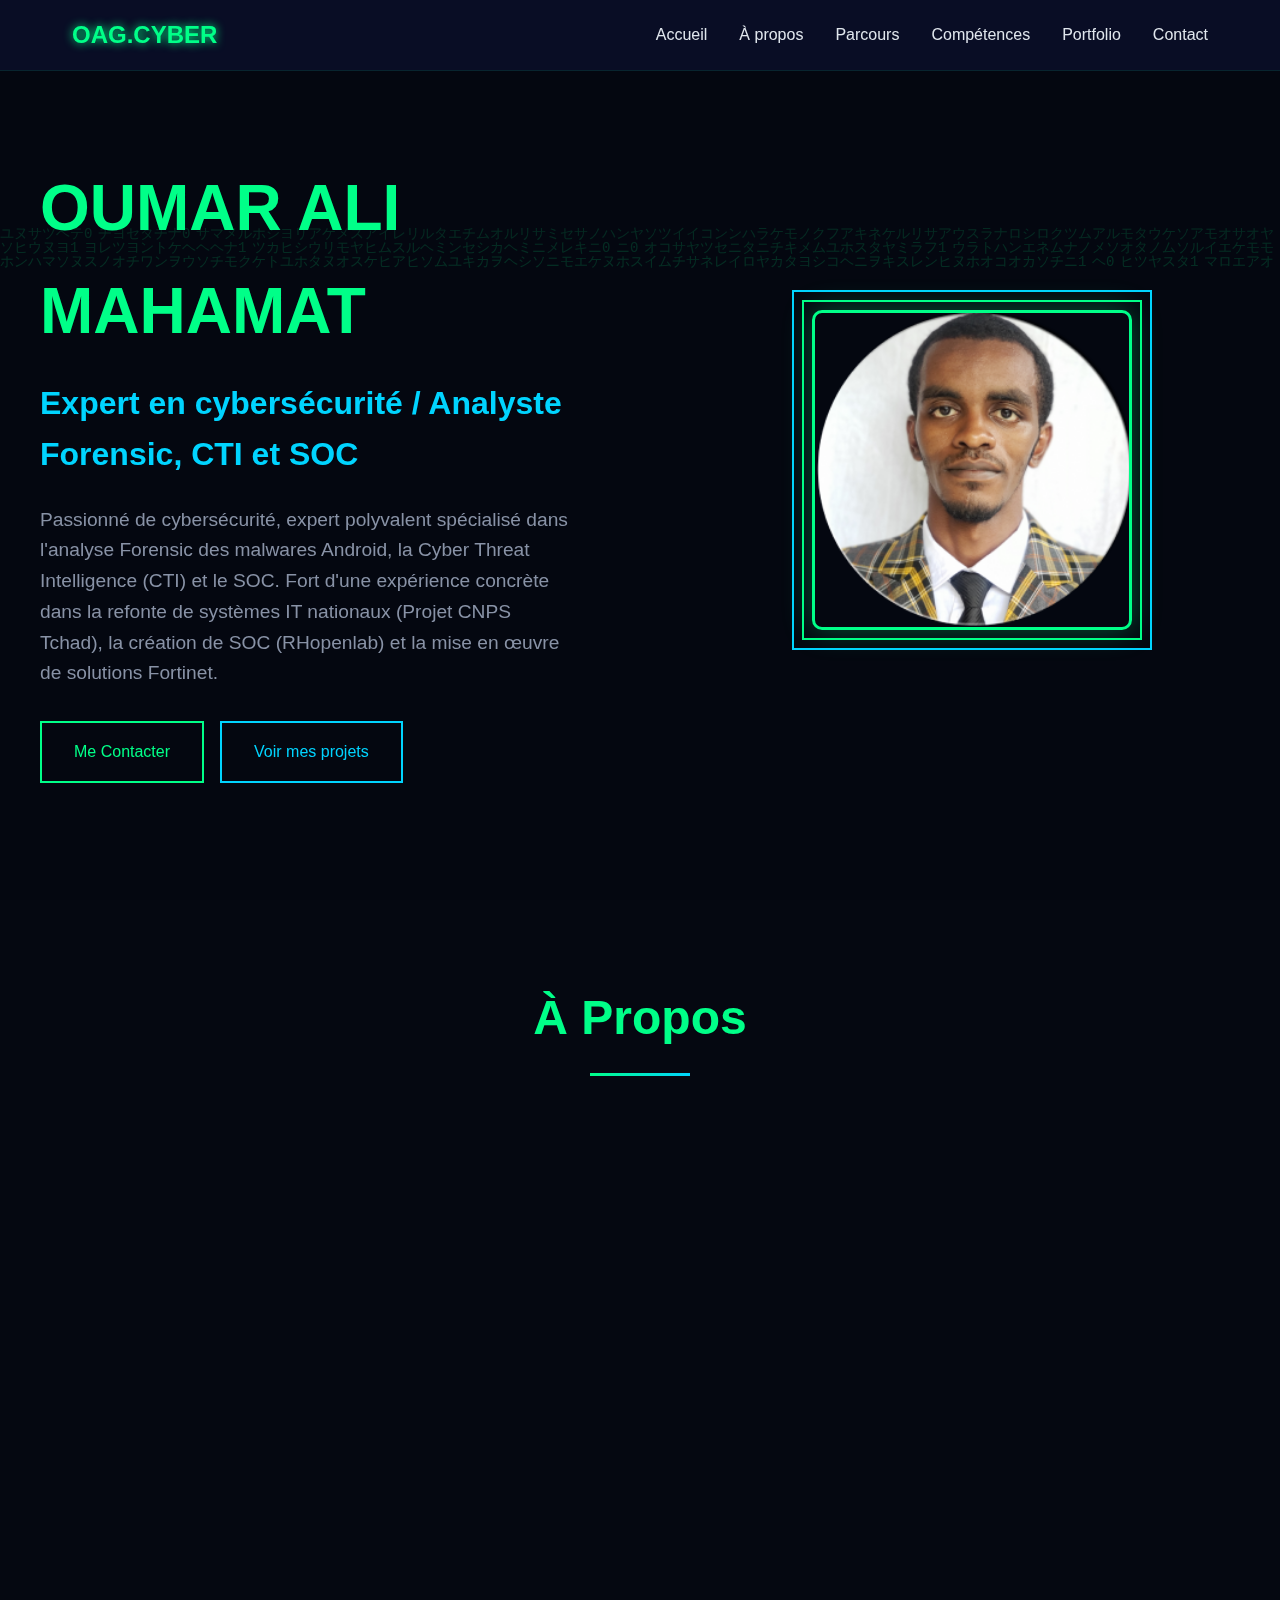
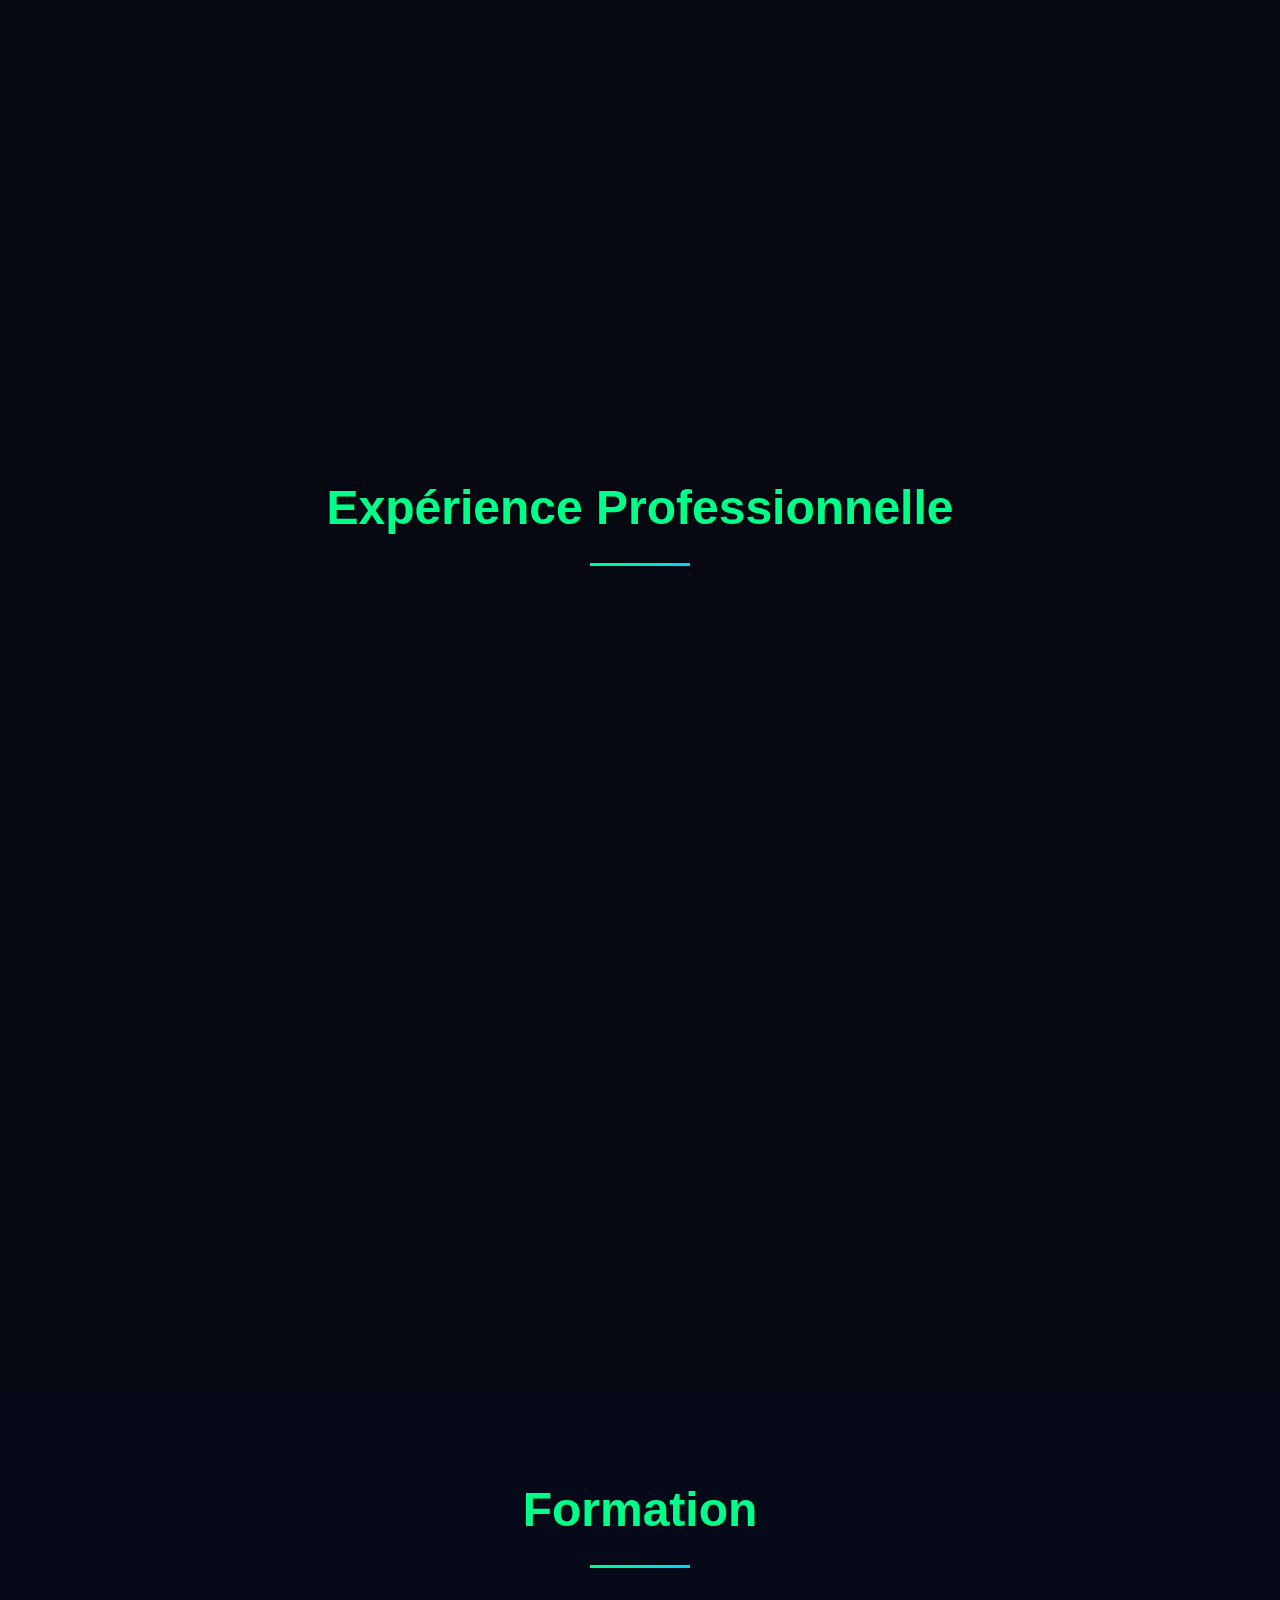
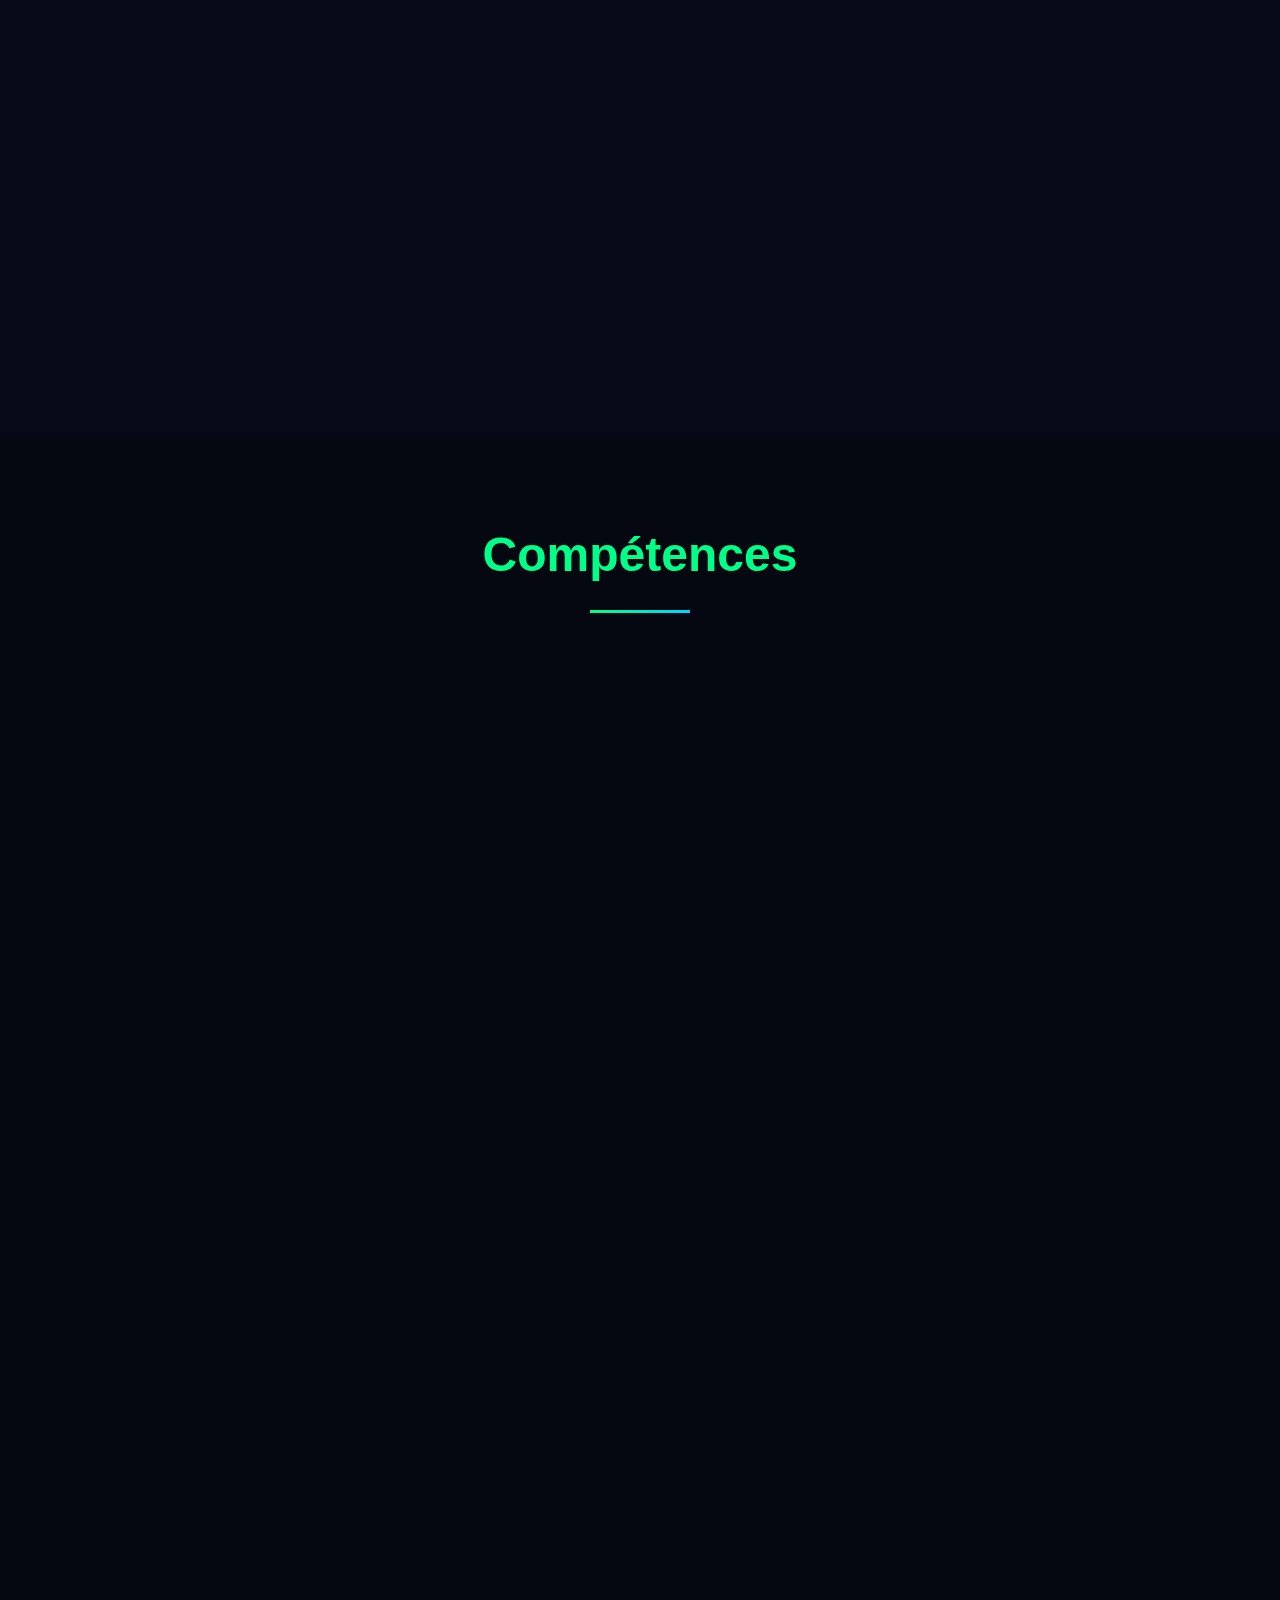
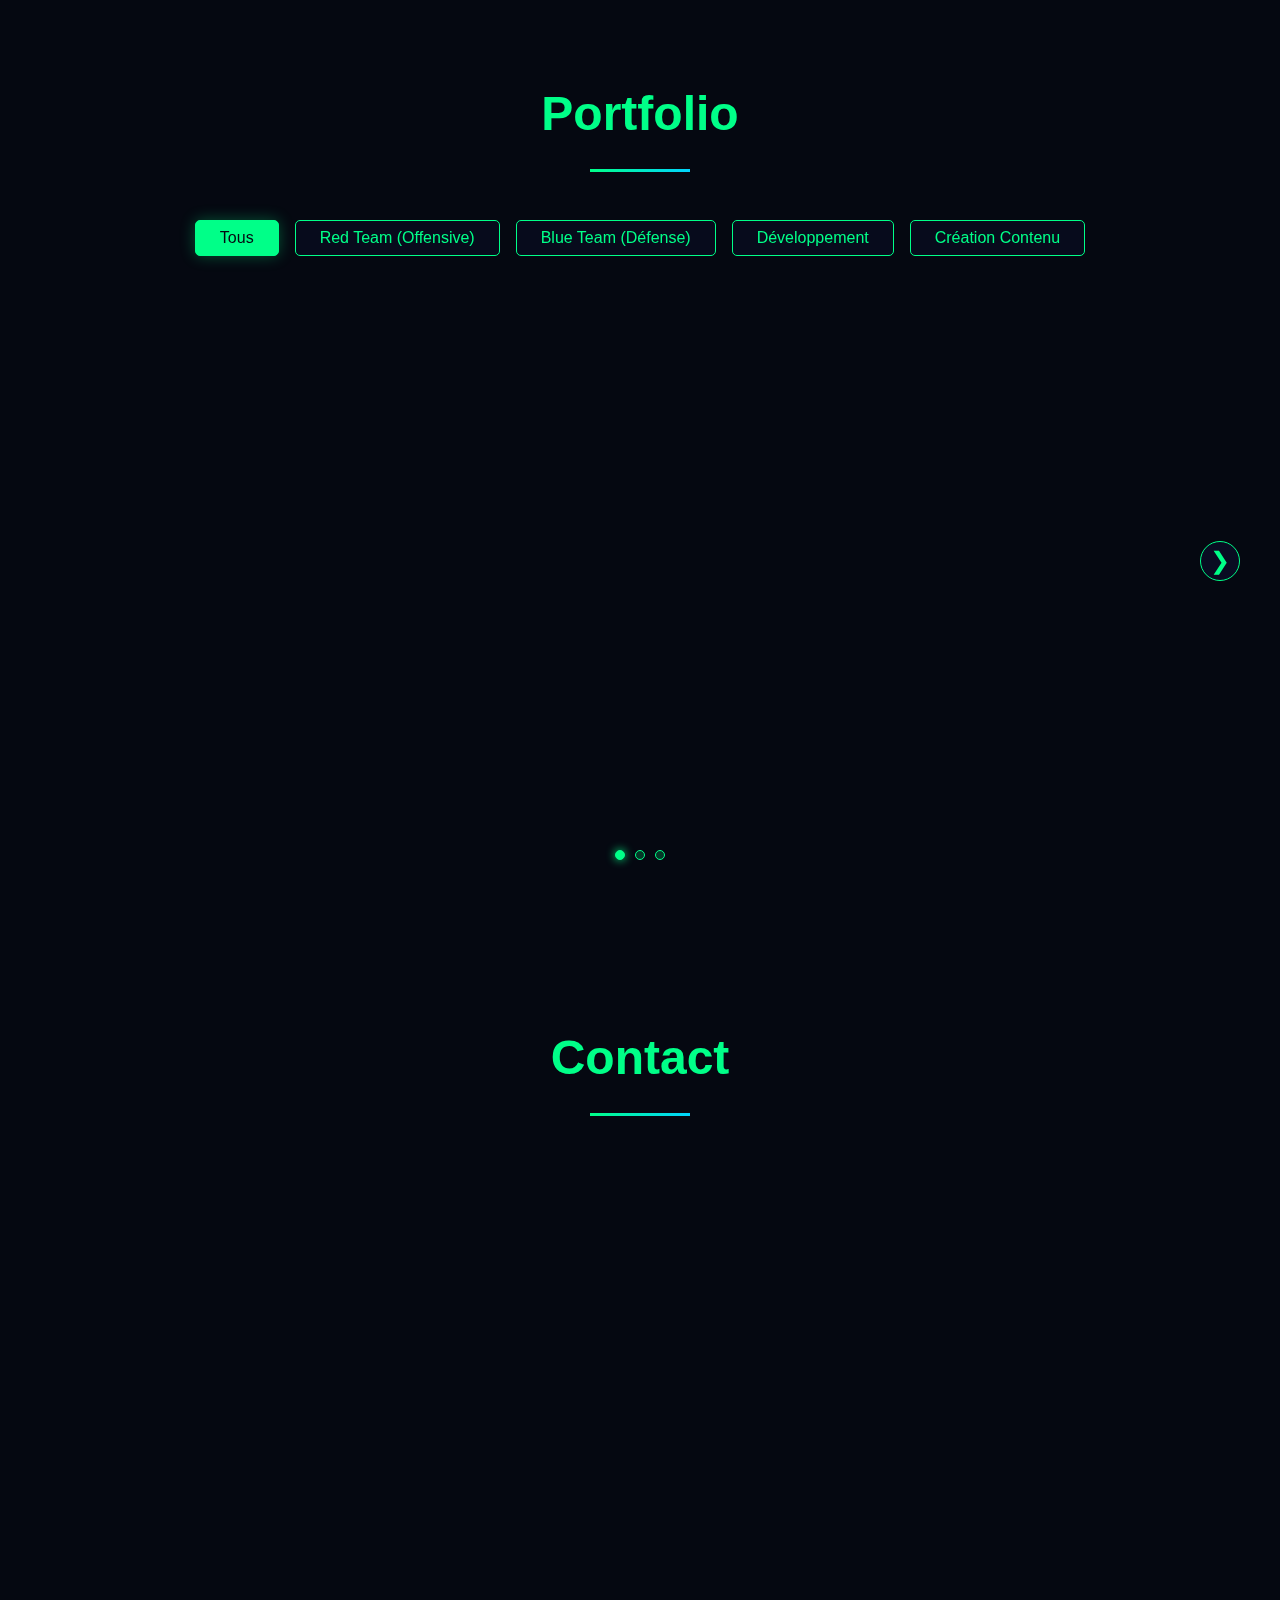
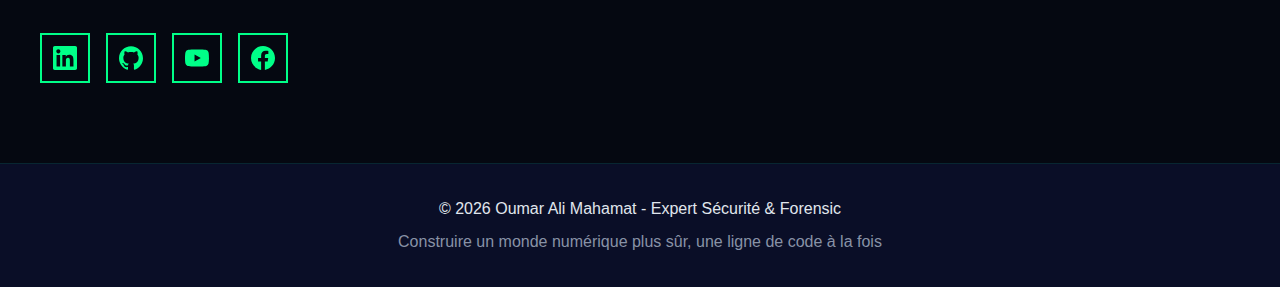
<file: index.html>
<!DOCTYPE html>
<html lang="fr">

<head>
    <meta charset="UTF-8">
    <meta name="viewport" content="width=device-width, initial-scale=1.0">
    <title>Oumar Ali Mahamat Guedi - Ethical Hacker & Expert en cybersécurité / Analyste Forensic, CTI et SOC</title>
    <link rel="stylesheet" href="assets/css/style.css">
    <meta name="description"
        content="Portfolio d'Oumar Ali Mahamat Guedi, Expert en cybersécurité, Analyste Forensic, CTI et SOC. Spécialisé dans les malwares Android et l'architecture sécurisée.">
    <link rel="icon" type="image/png" href="assets/img/favicon.png">

    <!-- Open Graph / Facebook -->
    <meta property="og:type" content="website">
    <meta property="og:title" content="Oumar Ali Mahamat Guedi - Expert Cybersécurité">
    <meta property="og:description"
        content="Portfolio d'Oumar Ali Mahamat Guedi, Expert en cybersécurité, Analyste Forensic, CTI et SOC.">
    <meta property="og:image" content="assets/img/profil.png">

    <!-- Twitter Card -->
    <meta name="twitter:card" content="summary_large_image">
    <meta name="twitter:title" content="Oumar Ali Mahamat Guedi - Expert Cybersécurité">
    <meta name="twitter:description" content="Expert Cybersécurité, Analyste Forensic, CTI et SOC">
</head>

<body>
    <canvas id="matrix-canvas" aria-hidden="true"></canvas>

    <div id="header-placeholder"></div>

    <section class="hero" id="home">
        <div class="hero-content">
            <div class="hero-text">
                <h1 class="glitch">Oumar Ali Mahamat</h1>
                <h2>Expert en cybersécurité / Analyste Forensic, CTI et SOC</h2>
                <p>Passionné de cybersécurité, expert polyvalent spécialisé dans l'analyse Forensic des malwares
                    Android, la Cyber Threat Intelligence (CTI) et le SOC. Fort d'une expérience concrète dans la
                    refonte de systèmes IT nationaux (Projet CNPS Tchad), la création de SOC (RHopenlab) et la mise en
                    œuvre de solutions Fortinet.</p>
                <div class="cta-buttons" style="justify-content: flex-start;">
                    <a href="#contact" class="btn">Me Contacter</a>
                    <a href="#portfolio" class="btn btn-secondary">Voir mes projets</a>
                </div>
            </div>
            <div class="hero-image">
                <div class="profile-img-container">
                    <img src="assets/img/profil.png" alt="Oumar Ali Guedi" class="profile-img" loading="lazy">
                </div>
            </div>
        </div>
    </section>

    <section id="about">
        <div class="container">
            <h2 class="section-title">À Propos</h2>
            <div class="about-content">
                <div class="about-image fade-in">
                    <img src="assets/img/profil2.jpg" alt="Oumar Ali Guedi" class="about-img" loading="lazy">
                </div>
                <div class="about-text fade-in">
                    <p>Passionné de <strong style="color: var(--primary)">cybersécurité</strong> et aujourd'hui <strong
                            style="color: var(--primary)">Expert et Consultant</strong>, je me spécialise
                        dans la protection des systèmes informatiques, le SOC et l'analyse Forensic.</p>
                    <p>Plongez dans mon univers, où chaque ligne de code et chaque pare-feu sont des étapes pour
                        garantir la <strong style="color: var(--secondary)">confidentialité</strong>, <strong
                            style="color: var(--secondary)">l'intégrité</strong> et la <strong
                            style="color: var(--secondary)">disponibilité</strong> des données.</p>
                    <p>Mon parcours m'a permis de développer une expertise approfondie dans l'analyse de vulnérabilités,
                        le pentest, et le développement d'applications sécurisées.</p>
                    <p>Je partage également mes connaissances à travers ma chaîne YouTube et ma page Facebook.</p>
                </div>
                <div class="about-stats fade-in" style="grid-column: 1 / -1;">
                    <div class="stat-card">
                        <div class="stat-number">3+</div>
                        <div class="stat-label">Années d'Expérience</div>
                    </div>
                    <div class="stat-card">
                        <div class="stat-number">100+</div>
                        <div class="stat-label">Abonnés YouTube</div>
                    </div>
                    <div class="stat-card">
                        <div class="stat-number">15+</div>
                        <div class="stat-label">Projets Complétés</div>
                    </div>
                    <div class="stat-card">
                        <div class="stat-number">M2</div>
                        <div class="stat-label">Cybersécurité</div>
                    </div>
                </div>
            </div>
        </div>
    </section>

    <section id="experience">
        <div class="container">
            <h2 class="section-title">Expérience Professionnelle</h2>
            <div class="timeline">

                <!-- Item 1: CBI (Right) -->
                <div class="timeline-item right fade-in">
                    <div class="timeline-dot"></div>
                    <div class="timeline-content">
                        <div
                            style="display: flex; justify-content: space-between; flex-wrap: wrap; margin-bottom: 0.5rem;">
                            <h3 class="skill-title" style="margin:0; font-size: 1.3rem;">Consultant B.I (CBI)</h3>
                            <span style="color: var(--primary); font-weight: bold; font-size: 0.9rem;">Depuis Déc
                                2024</span>
                        </div>
                        <h4 style="color: var(--secondary); margin-bottom: 0.5rem;">Expert Réseaux & Sécurité</h4>
                        <p style="margin-bottom: 1rem; color: var(--text-dim); font-size: 0.95rem;">Refonte complète de
                            l'infrastructure IT et de la cybersécurité pour la CNPS Tchad.</p>
                        <ul class="skill-items">
                            <li>Déploiement Fortinet (Gate, Switch, SIEM).</li>
                            <li>Architecture SD-WAN et Tunnels IPsec.</li>
                            <li>Supervision PRTG et Mini SOC.</li>
                        </ul>
                    </div>
                </div>

                <!-- Item 2: Rhopenlab (Left) -->
                <div class="timeline-item left fade-in">
                    <div class="timeline-dot"></div>
                    <div class="timeline-content">
                        <div
                            style="display: flex; justify-content: space-between; flex-wrap: wrap; margin-bottom: 0.5rem;">
                            <h3 class="skill-title" style="margin:0; font-size: 1.3rem;">Rhopenlab</h3>
                            <span style="color: var(--primary); font-weight: bold; font-size: 0.9rem;">2024</span>
                        </div>
                        <h4 style="color: var(--secondary); margin-bottom: 0.5rem;">Consultant CTI</h4>
                        <ul class="skill-items">
                            <li>Mise en place de base de Threat Intel.</li>
                            <li>Simulation d'attaques (Phishing/Ransomware).</li>
                            <li>Contribution plateforme ACYRA.</li>
                        </ul>
                    </div>
                </div>

                <!-- Item 3: CenKYAH (Right) -->
                <div class="timeline-item right fade-in">
                    <div class="timeline-dot"></div>
                    <div class="timeline-content">
                        <div
                            style="display: flex; justify-content: space-between; flex-wrap: wrap; margin-bottom: 0.5rem;">
                            <h3 class="skill-title" style="margin:0; font-size: 1.3rem;">CenKYAH</h3>
                            <span style="color: var(--primary); font-weight: bold; font-size: 0.9rem;">2022</span>
                        </div>
                        <h4 style="color: var(--secondary); margin-bottom: 0.5rem;">Stagiaire Réseaux</h4>
                        <ul class="skill-items">
                            <li>Supervision LAN et Alerting.</li>
                            <li>Config Windows Server 2012 R2.</li>
                        </ul>
                    </div>
                </div>

                <!-- Item 4: ADETIC (Left) -->
                <div class="timeline-item left fade-in">
                    <div class="timeline-dot"></div>
                    <div class="timeline-content">
                        <div
                            style="display: flex; justify-content: space-between; flex-wrap: wrap; margin-bottom: 0.5rem;">
                            <h3 class="skill-title" style="margin:0; font-size: 1.3rem;">ADETIC</h3>
                            <span style="color: var(--primary); font-weight: bold; font-size: 0.9rem;">2021</span>
                        </div>
                        <h4 style="color: var(--secondary); margin-bottom: 0.5rem;">Stagiaire Académique</h4>
                        <p class="skill-items" style="padding-left:0;">Conception d'application de gestion des
                            stagiaires.</p>
                    </div>
                </div>

            </div>
        </div>
    </section>

    <section id="education" style="background: rgba(10, 14, 39, 0.3);">
        <div class="container">
            <h2 class="section-title">Formation</h2>
            <div class="skills-grid">
                <div class="skill-card fade-in">
                    <div class="skill-icon">🎓</div>
                    <h3 class="skill-title">Master II</h3>
                    <h4 style="color: var(--text);">Cybersécurité et Blockchain</h4>
                    <p style="color: var(--text-dim);">Keyce Informatique & IA<br>Nov 2023 – Déc 2024</p>
                </div>
                <div class="skill-card fade-in">
                    <div class="skill-icon">🎓</div>
                    <h3 class="skill-title">Master I</h3>
                    <h4 style="color: var(--text);">IA, Analyse de données & Cyber</h4>
                    <p style="color: var(--text-dim);">Keyce Informatique & IA<br>Sept 2022 – Oct 2023</p>
                </div>
                <div class="skill-card fade-in">
                    <div class="skill-icon">📜</div>
                    <h3 class="skill-title">Licence</h3>
                    <h4 style="color: var(--text);">Admin Réseaux et Multimédia</h4>
                    <p style="color: var(--text-dim);">Université Haute-Alsace (IUT Colmar)<br>Oct 2021 – Juil 2022</p>
                </div>
                <div class="skill-card fade-in">
                    <div class="skill-icon">📘</div>
                    <h3 class="skill-title">BTS</h3>
                    <h4 style="color: var(--text);">Gestion Systèmes d'Information</h4>
                    <p style="color: var(--text-dim);">Institut Universitaire Golfe de Guinée<br>Oct 2020 – Juil 2021
                    </p>
                </div>
            </div>
        </div>
    </section>

    <section id="skills">
        <div class="container">
            <h2 class="section-title">Compétences</h2>
            <div class="skills-grid">
                <div class="skill-card fade-in">
                    <div class="skill-icon">🛡️</div>
                    <h3 class="skill-title">Ethical Hacking</h3>
                    <ul class="skill-items">
                        <li>Pentest Web & Active Directory</li>
                        <li>Analyse de Vulnérabilités</li>
                        <li>OSINT & Reconnaissance</li>
                        <li>Exploitation & Post-exploitation</li>
                    </ul>
                </div>
                <div class="skill-card fade-in">
                    <div class="skill-icon">🌐</div>
                    <h3 class="skill-title">Réseau & Sécurité</h3>
                    <ul class="skill-items">
                        <li>Fortinet (Gate, Switch, SIEM)</li>
                        <li>SD-WAN & IPsec</li>
                        <li>Segmentation (VLANs)</li>
                        <li>Surveillance (PRTG)</li>
                    </ul>
                </div>
                <div class="skill-card fade-in">
                    <div class="skill-icon">💻</div>
                    <h3 class="skill-title">Développement</h3>
                    <ul class="skill-items">
                        <li>Python (Scripts sécurité)</li>
                        <li>Bash Scripting</li>
                        <li>Développement Web</li>
                        <li>Applications sécurisées</li>
                    </ul>
                </div>
                <div class="skill-card fade-in">
                    <div class="skill-icon">🔍</div>
                    <h3 class="skill-title">Opérations Sécurité</h3>
                    <ul class="skill-items">
                        <li>SOC & CTI</li>
                        <li>Forensic Mobile (Android)</li>
                        <li>Phishing & Ransomware</li>
                        <li>FortiAnalyzer/SIEM</li>
                    </ul>
                </div>
                <div class="skill-card fade-in">
                    <div class="skill-icon">🔗</div>
                    <h3 class="skill-title">Blockchain</h3>
                    <ul class="skill-items">
                        <li>Smart Contracts</li>
                        <li>Sécurité Blockchain</li>
                        <li>Cryptographie</li>
                        <li>DeFi Security</li>
                    </ul>
                </div>
                <div class="skill-card fade-in">
                    <div class="skill-icon">🖥️</div>
                    <h3 class="skill-title">Systèmes</h3>
                    <ul class="skill-items">
                        <li>Linux Administration</li>
                        <li>Windows Server</li>
                        <li>Active Directory</li>
                        <li>Virtualisation</li>
                    </ul>
                </div>
            </div>
        </div>
    </section>

    <section id="portfolio">
        <div class="container">
            <h2 class="section-title">Portfolio</h2>

            <!-- Filter Buttons -->
            <div class="filter-container">
                <button class="filter-btn active" data-filter="all">Tous</button>
                <button class="filter-btn" data-filter="offensive">Red Team (Offensive)</button>
                <button class="filter-btn" data-filter="defensive">Blue Team (Défense)</button>
                <button class="filter-btn" data-filter="dev">Développement</button>
                <button class="filter-btn" data-filter="content">Création Contenu</button>
            </div>

            <div class="carousel-container">
                <button class="carousel-btn prev" aria-label="Previous Project">❮</button>
                <div class="carousel-track-container">
                    <div class="carousel-track">
                        <div class="project-card fade-in" data-category="dev">
                            <h3 class="project-title">🌍 AFRCTI Platform</h3>
                            <p class="project-desc">Conception et déploiement d'une plateforme web de CTI dédiée à
                                l'écosystème africain. Centralisation des renseignements sur les menaces.</p>
                            <div class="project-tags">
                                <span class="tag">CTI</span>
                                <span class="tag">Web Dev</span>
                                <span class="tag">Platform</span>
                            </div>
                            <a href="https://afrcti.vercel.app/" class="btn" target="_blank"
                                style="margin-top: 1.5rem; display: block; text-align: center;">Visiter la
                                plateforme</a>
                        </div>
                        <div class="project-card fade-in" data-category="content">
                            <h3 class="project-title">✍️ Article Technique: IAB</h3>
                            <p class="project-desc">Auteur de "LES COURTIERS EN ACCES INITIAL (IAB)", publié par Rhopen
                                Labs. Analyse approfondie des acteurs vendant des accès initiaux.</p>
                            <div class="project-tags">
                                <span class="tag">Research</span>
                                <span class="tag">Threat Intel</span>
                                <span class="tag">Publication</span>
                            </div>
                            <a href="https://rhopenlabs.africa/wp-content/uploads/2024/07/ARTICLE-RHOPEN-LABS-3.pdf"
                                class="btn" target="_blank"
                                style="margin-top: 1.5rem; display: block; text-align: center;">Lire l'Article</a>
                        </div>
                        <div class="project-card fade-in" data-category="offensive">
                            <h3 class="project-title">🏆 Compétitions CTF</h3>
                            <p class="project-desc">Participation active aux compétitions Capture The Flag. EYES OpenCTF
                                : 11ème place (2022) et 18ème place (2023).</p>
                            <div class="project-tags">
                                <span class="tag">CTF</span>
                                <span class="tag">Challenge</span>
                                <span class="tag">Security</span>
                            </div>
                        </div>
                        <div class="project-card fade-in" data-category="offensive">
                            <h3 class="project-title">🎥 Piratage de Webcams</h3>
                            <p class="project-desc">Démonstration éducative des vulnérabilités des webcams et méthodes
                                de
                                protection. Contenu vidéo détaillé sur les techniques d'exploitation et les bonnes
                                pratiques de
                                sécurité.</p>
                            <div class="project-tags">
                                <span class="tag">Ethical Hacking</span>
                                <span class="tag">IoT Security</span>
                                <span class="tag">Privacy</span>
                            </div>
                            <a href="project-webcams.html" class="btn"
                                style="margin-top: 1.5rem; display: block; text-align: center;">Voir Détails</a>
                        </div>
                        <div class="project-card fade-in" data-category="dev">
                            <h3 class="project-title">🔐 Password Extractor</h3>
                            <p class="project-desc">Script Python permettant d'extraire les mots de passe WiFi stockés
                                sur un
                                système. Outil éducatif démontrant l'importance du chiffrement et de la gestion
                                sécurisée des
                                credentials.</p>
                            <div class="project-tags">
                                <span class="tag">Python</span>
                                <span class="tag">WiFi Security</span>
                                <span class="tag">Forensics</span>
                            </div>
                            <a href="project-wifi.html" class="btn"
                                style="margin-top: 1.5rem; display: block; text-align: center;">Voir Détails</a>
                        </div>
                        <div class="project-card fade-in" data-category="content">
                            <h3 class="project-title">📺 Chaîne YouTube</h3>
                            <p class="project-desc">Création de contenu éducatif sur l'ethical hacking et la
                                cybersécurité. Plus
                                de 100 abonnés avec des tutoriels approfondis et des démonstrations pratiques.</p>
                            <div class="project-tags">
                                <span class="tag">Content Creation</span>
                                <span class="tag">Education</span>
                                <span class="tag">Community</span>
                            </div>
                        </div>
                        <div class="project-card fade-in" data-category="defensive">
                            <h3 class="project-title">🏢 Projets Professionnels</h3>
                            <p class="project-desc">Expériences avec l'Agence de Technologies de l'Information et de la
                                Communication, Orange Digital Centre Cameroun, et MenFahs. Projets de sécurisation
                                d'infrastructures.</p>
                            <div class="project-tags">
                                <span class="tag">Pentest</span>
                                <span class="tag">Infrastructure</span>
                                <span class="tag">SOC</span>
                            </div>
                        </div>
                        <div class="project-card fade-in" data-category="defensive">
                            <h3 class="project-title">📱 Forensic WhatsApp (Root)</h3>
                            <p class="project-desc">Guide technique sur l'extraction et l'analyse de bases WhatsApp sur
                                Android
                                rooté. Comparaison Root vs Non-Root et requêtes SQL.</p>
                            <div class="project-tags">
                                <span class="tag">Forensic</span>
                                <span class="tag">Android Root</span>
                                <span class="tag">SQL Analysis</span>
                            </div>
                            <a href="article-forensic-whatsapp.html" class="btn"
                                style="margin-top: 1.5rem; display: block; text-align: center;">Lire l'Article</a>
                        </div>
                        <div class="project-card fade-in" data-category="defensive">
                            <h3 class="project-title">🔧 Sauvetage FortiSIEM</h3>
                            <p class="project-desc">Chronique d'un dépannage critique en Data Center. Récupération
                                d'accès root
                                via GRUB sur un équipement FortiSIEM physique.</p>
                            <div class="project-tags">
                                <span class="tag">SysAdmin</span>
                                <span class="tag">Linux GRUB</span>
                                <span class="tag">Infrastructure</span>
                            </div>
                            <a href="article_fortisiem.html" class="btn"
                                style="margin-top: 1.5rem; display: block; text-align: center;">Lire War Story</a>
                        </div>
                    </div>
                </div>
                <button class="carousel-btn next" aria-label="Next Project">❯</button>
            </div>
            <div class="carousel-nav"></div>
        </div>
    </section>

    <section id="contact">
        <div class="container">
            <h2 class="section-title">Contact</h2>
            <div class="contact-content">
                <div class="contact-info">
                    <div class="contact-item fade-in">
                        <div class="contact-icon">📧</div>
                        <div class="contact-details">
                            <h3>Email</h3>
                            <a href="mailto:oumaraliguedi12@gmail.com">oumaraliguedi12@gmail.com</a>
                        </div>
                    </div>
                    <div class="contact-item fade-in">
                        <div class="contact-icon">📱</div>
                        <div class="contact-details">
                            <h3>Téléphone</h3>
                            <a href="tel:+237658024790">+237 658 024 790</a>
                        </div>
                    </div>
                    <div class="contact-item fade-in">
                        <div class="contact-icon">🌍</div>
                        <div class="contact-details">
                            <h3>Localisation</h3>
                            <p>N'Djamena, Tchad</p>
                        </div>
                    </div>
                    <div class="social-links">
                        <a href="https://www.linkedin.com/in/oumar-ali-mahamat-cybersecurity/" class="social-link"
                            target="_blank" aria-label="LinkedIn">
                            <svg viewBox="0 0 24 24" fill="currentColor">
                                <path
                                    d="M20.447 20.452h-3.554v-5.569c0-1.328-.027-3.037-1.852-3.037-1.853 0-2.136 1.445-2.136 2.939v5.667H9.351V9h3.414v1.561h.046c.477-.9 1.637-1.85 3.37-1.85 3.601 0 4.267 2.37 4.267 5.455v6.286zM5.337 7.433c-1.144 0-2.063-.926-2.063-2.065 0-1.138.92-2.063 2.063-2.063 1.14 0 2.064.925 2.064 2.063 0 1.139-.925 2.065-2.064 2.065zm1.782 13.019H3.555V9h3.564v11.452zM22.225 0H1.771C.792 0 0 .774 0 1.729v20.542C0 23.227.792 24 1.771 24h20.451C23.2 24 24 23.227 24 22.271V1.729C24 .774 23.2 0 22.222 0h.003z" />
                            </svg>
                        </a>
                        <a href="https://github.com/le-marou" class="social-link" target="_blank" aria-label="GitHub">
                            <svg viewBox="0 0 24 24" fill="currentColor">
                                <path
                                    d="M12 .297c-6.63 0-12 5.373-12 12 0 5.303 3.438 9.8 8.205 11.385.6.113.82-.258.82-.577 0-.285-.01-1.04-.015-2.04-3.338.724-4.042-1.61-4.042-1.61C4.422 18.07 3.633 17.7 3.633 17.7c-1.087-.744.084-.729.084-.729 1.205.084 1.838 1.236 1.838 1.236 1.07 1.835 2.809 1.305 3.495.998.108-.776.417-1.305.76-1.605-2.665-.3-5.466-1.332-5.466-5.93 0-1.31.465-2.38 1.235-3.22-.135-.303-.54-1.523.105-3.176 0 0 1.005-.322 3.3 1.23.96-.267 1.98-.399 3-.405 1.02.006 2.04.138 3 .405 2.28-1.552 3.285-1.23 3.285-1.23.645 1.653.24 2.873.12 3.176.765.84 1.23 1.91 1.23 3.22 0 4.61-2.805 5.625-5.475 5.92.42.36.81 1.096.81 2.22 0 1.606-.015 2.896-.015 3.286 0 .315.21.69.825.57C20.565 22.092 24 17.592 24 12.297c0-6.627-5.373-12-12-12" />
                            </svg>
                        </a>
                        <a href="https://youtube.com/channel/UCxlWRWlrKmdkEpD64q6pxRA" class="social-link"
                            target="_blank" aria-label="YouTube">
                            <svg viewBox="0 0 24 24" fill="currentColor">
                                <path
                                    d="M23.498 6.186a3.016 3.016 0 0 0-2.122-2.136C19.505 3.545 12 3.545 12 3.545s-7.505 0-9.377.505A3.017 3.017 0 0 0 .502 6.186C0 8.07 0 12 0 12s0 3.93.502 5.814a3.016 3.016 0 0 0 2.122 2.136c1.871.505 9.376.505 9.376.505s7.505 0 9.377-.505a3.015 3.015 0 0 0 2.122-2.136C24 15.93 24 12 24 12s0-3.93-.502-5.814zM9.545 15.568V8.432L15.818 12l-6.273 3.568z" />
                            </svg>
                        </a>
                        <a href="https://www.facebook.com/profile.php?id=100063481061853" class="social-link"
                            target="_blank" aria-label="Facebook">
                            <svg viewBox="0 0 24 24" fill="currentColor">
                                <path
                                    d="M24 12.073c0-6.627-5.373-12-12-12s-12 5.373-12 12c0 5.99 4.388 10.954 10.125 11.854v-8.385H7.078v-3.47h3.047V9.43c0-3.007 1.792-4.669 4.533-4.669 1.312 0 2.686.235 2.686.235v2.953H15.83c-1.491 0-1.956.925-1.956 1.874v2.25h3.328l-.532 3.47h-2.796v8.385C19.612 23.027 24 18.062 24 12.073z" />
                            </svg>
                        </a>
                    </div>
                </div>
                <div class="contact-form-container fade-in">
                    <div class="contact-item" style="height: 100%; flex-direction: column; justify-content: center;">
                        <h3 style="color: var(--primary); font-size: 1.8rem; margin-bottom: 1rem;">Collaborons ensemble
                        </h3>
                        <p style="color: var(--text-dim); margin-bottom: 2rem;">Vous avez un projet de cybersécurité ou
                            souhaitez discuter d'opportunités professionnelles ? N'hésitez pas à me contacter via
                            LinkedIn ou par email.</p>
                        <a href="https://www.linkedin.com/in/oumar-ali-mahamat-cybersecurity/" class="btn"
                            target="_blank">Voir mon profil LinkedIn</a>
                    </div>
                </div>
            </div>
        </div>
    </section>

    <footer>
        <div class="container">
            <p>&copy; <span id="current-year">2024</span> Oumar Ali Mahamat - Expert Sécurité & Forensic</p>
            <p style="color: var(--text-dim); margin-top: 0.5rem;">Construire un monde numérique plus sûr, une ligne de
                code à la fois</p>
        </div>
    </footer>

    <script src="assets/js/components.js" defer></script>
    <script src="assets/js/main.js" defer></script>
</body>

</html>
</file>
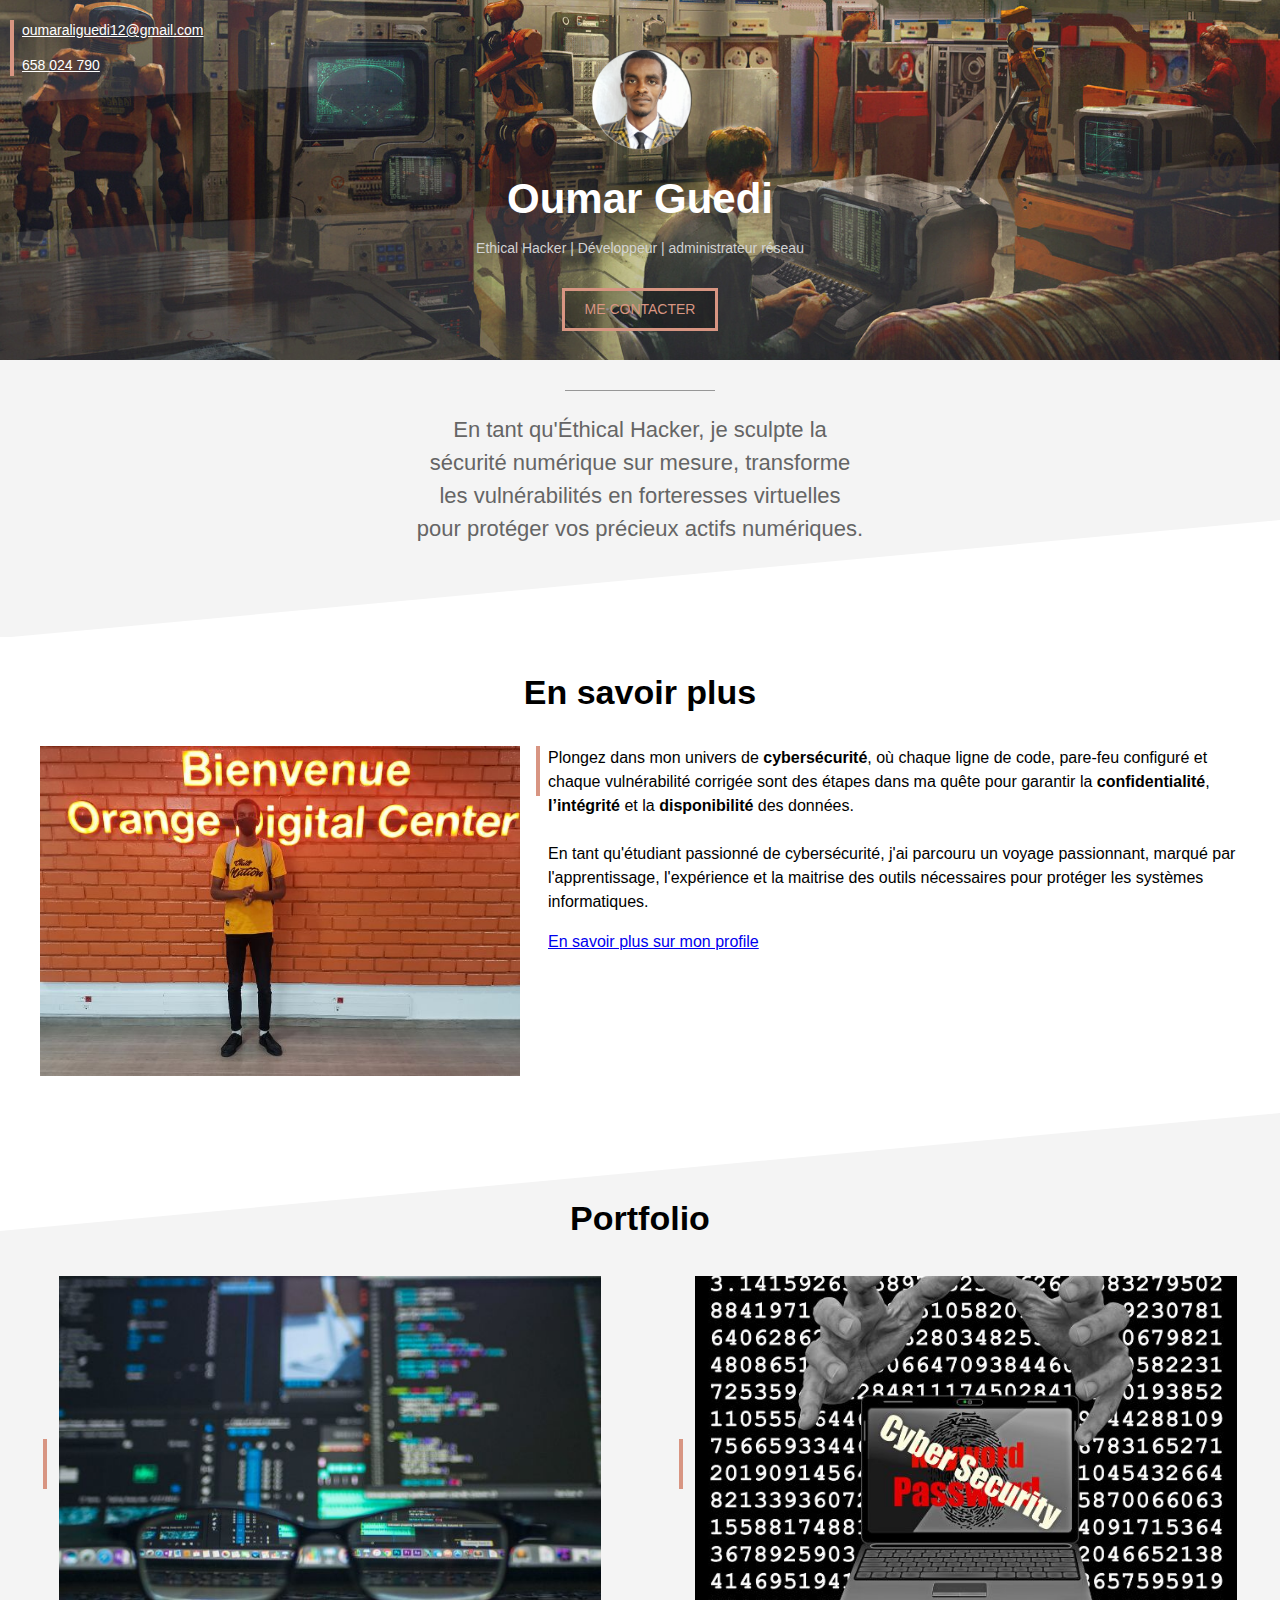
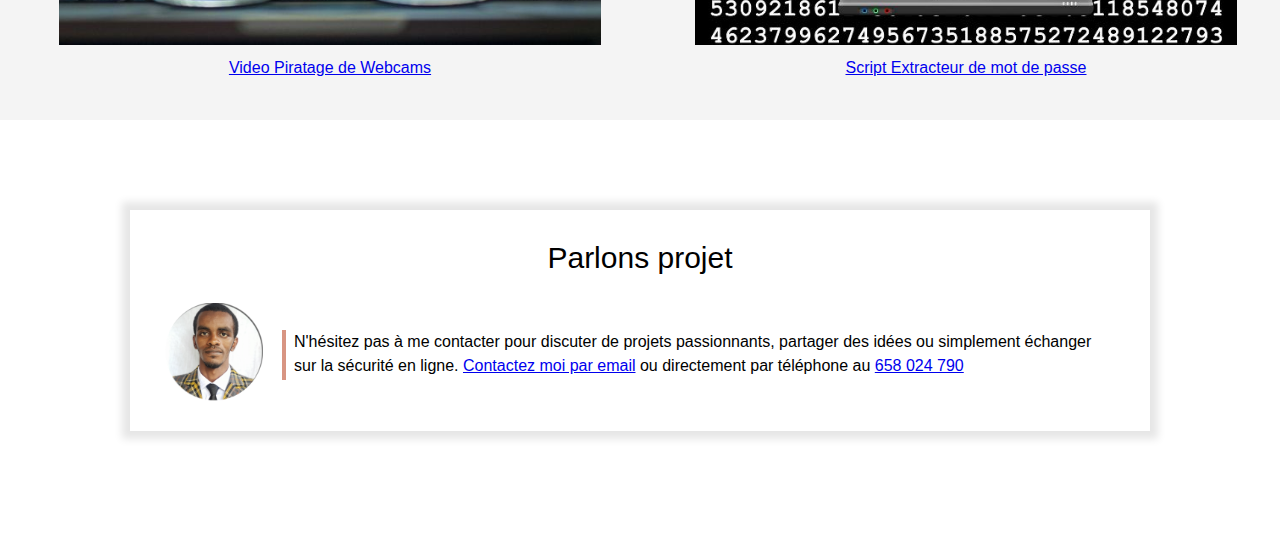
<file: legacy_backup/index.html>
<!DOCTYPE html>
<html lang="fr">
  <head>
    <meta charset="UTF-8" />
    <meta name="viewport" content="width=device-width, initial-scale=1.0" />
    <title>Oumar Guedi</title>
    <link rel="stylesheet" href="styles.css" />
  </head>
  <body>
    <div class="cover">
      <img class="cover_profile" src="profil.png" alt="image de profile" />
      <h1>Oumar Guedi</h1>
      <p>Ethical Hacker | Développeur | administrateur réseau</p>
      <div id="contacte-bouton">
        <a class="contacte-bouton" href="https://www.linkedin.com/in/oumar-ali-mahamat-cybersecurity/">ME CONTACTER</a>
      </div>

      <div class="cover-contact">
        <p>
          <a
            href="mailto:oumaraliguedi12@gmail.com?subject=Contact%20mon%20portfio"
            >oumaraliguedi12@gmail.com</a
          >
        </p>
        <p><a href="tel:+237658024790">658 024 790</a></p>
      </div>
    </div>
    <!--Grise 1 -->
    <div class="section section-grise1">
      <div class="separateur"></div>
      <p>
        En tant qu'Éthical Hacker, je sculpte la sécurité numérique sur mesure,
        transforme les vulnérabilités en forteresses virtuelles pour protéger
        vos précieux actifs numériques.
      </p>
    </div>
    <!--Grise Blanche -->
    <div class="section">
      <h2>En savoir plus</h2>
      <img src="profil2.jpg" alt="ma photo" class="col-contenu" />
      <div class="col-contenu float-right">
        <div class="ligne-verticale">
          <p>
            Plongez dans mon univers de <b>cybersécurité</b>, où chaque ligne de
            code, pare-feu configuré et chaque vulnérabilité corrigée sont des
            étapes dans ma quête pour garantir la <b>confidentialité</b>,
            <b>l’intégrité</b> et la <b>disponibilité</b> des données.
            <br /><br />
            En tant qu'étudiant passionné de cybersécurité, j'ai parcouru un
            voyage passionnant, marqué par l'apprentissage, l'expérience et la
            maitrise des outils nécessaires pour protéger les systèmes
            informatiques.
          </p>
          <a href="https://www.linkedin.com/in/oumar-ali-mahamat-cybersecurity/"
            >En savoir plus sur mon profile</a
          >
        </div>
      </div>
    </div>
    <!--Grise 2 -->
    <div class="section section-grise2">
      <h2>Portfolio</h2>
      <table class="col-portfolio" style="display: inline-block">
        <tr>
          <td><div class="barre-verticale"></div></td>
          <td style="width: 100%">
            <a href="portfio-site-oumar.html"
              ><img style="width: 100%" src="project1small.jpg"
            /></a>
          </td>
        </tr>
        <tr>
          <td></td>
          <td align="center">
            <a href="portfio-site-oumar.html">Video Piratage de Webcams </a>
          </td>
        </tr>
      </table>
      <table class="col-portfolio float-right">
        <tr>
          <td><div class="barre-verticale"></div></td>
          <td style="width: 100%">
            <a href="portfio-script-wifi.html"
              ><img style="width: 100%" src="project2small.jpg"
            /></a>
          </td>
        </tr>
        <tr>
          <td></td>
          <td align="center">
            <a href="portfio-script-wifi.html"
              >Script Extracteur de mot de passe
            </a>
          </td>
        </tr>
      </table>
    </div>
    <!--Grise Blanche -->
    <div class="section">
      <iframe src="contact-frame.html" scrolling="no"></iframe>
    </div>
  </body>
</html>
</file>
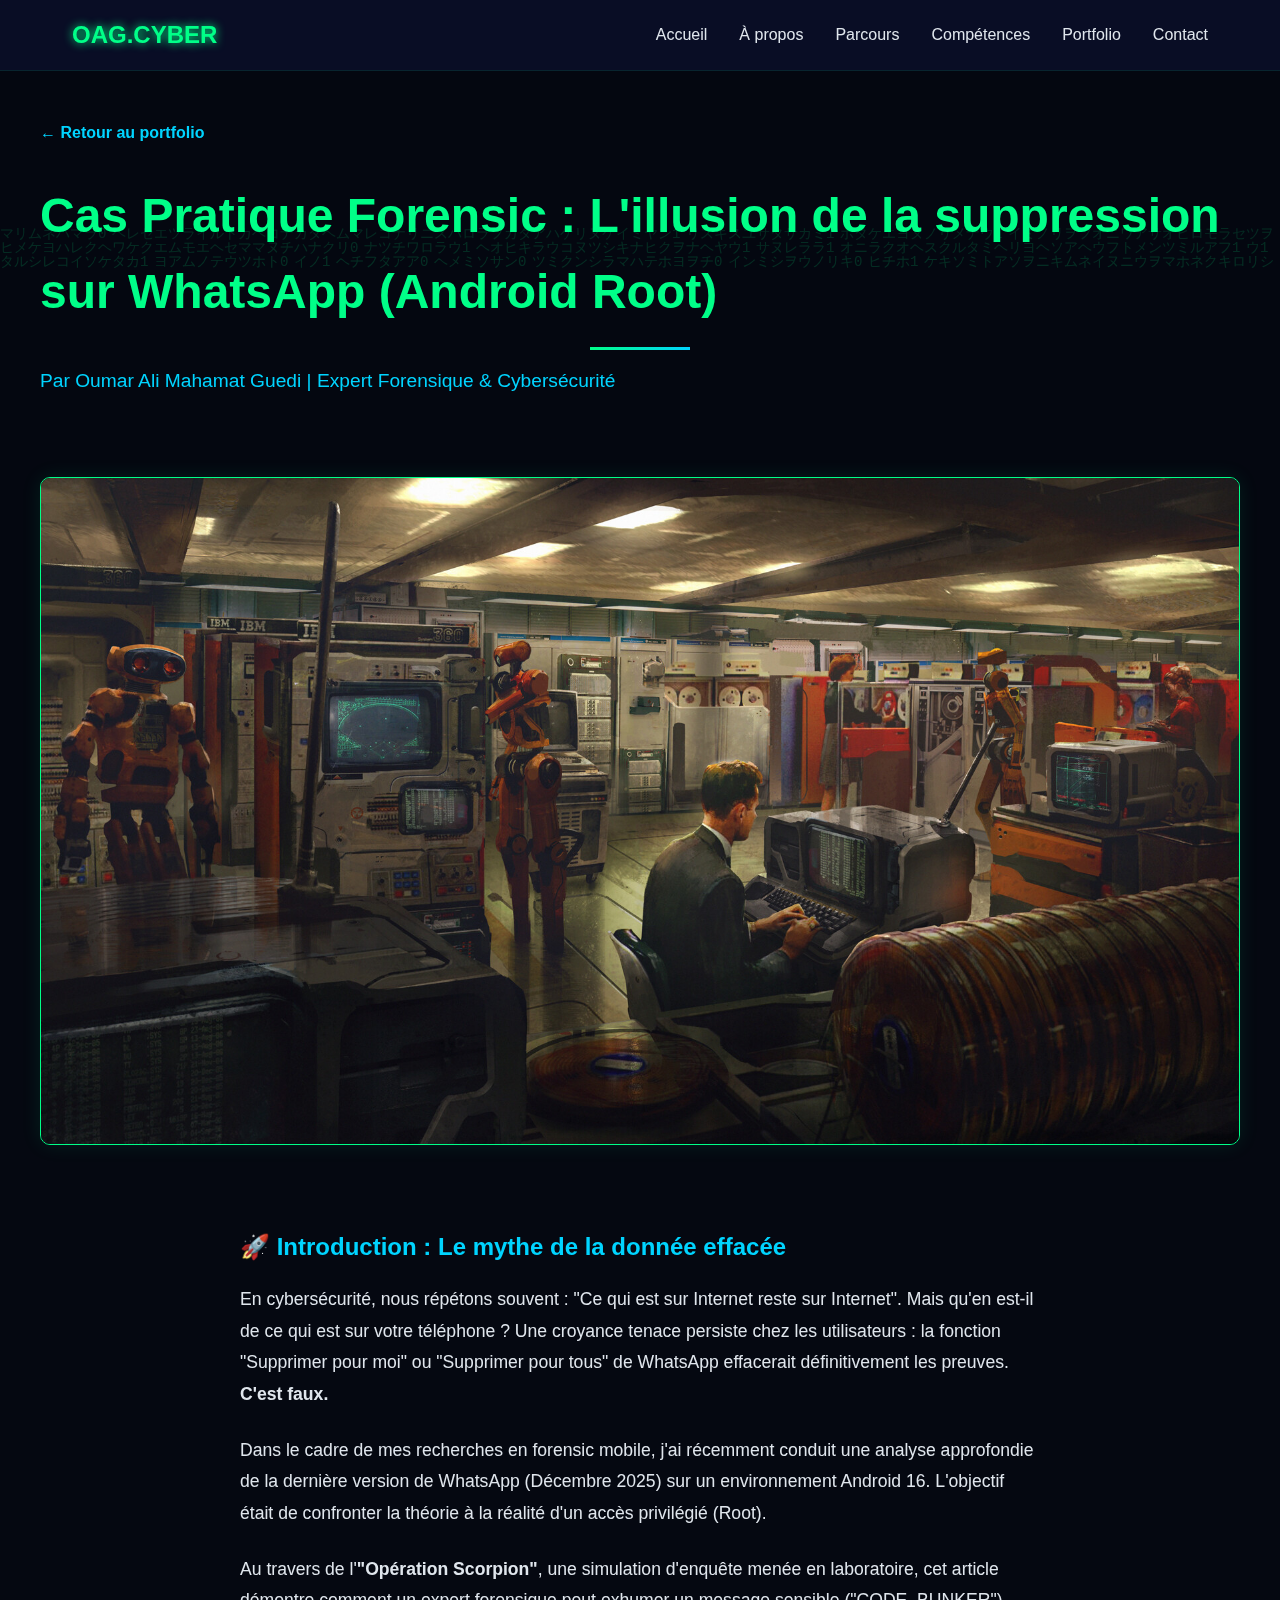
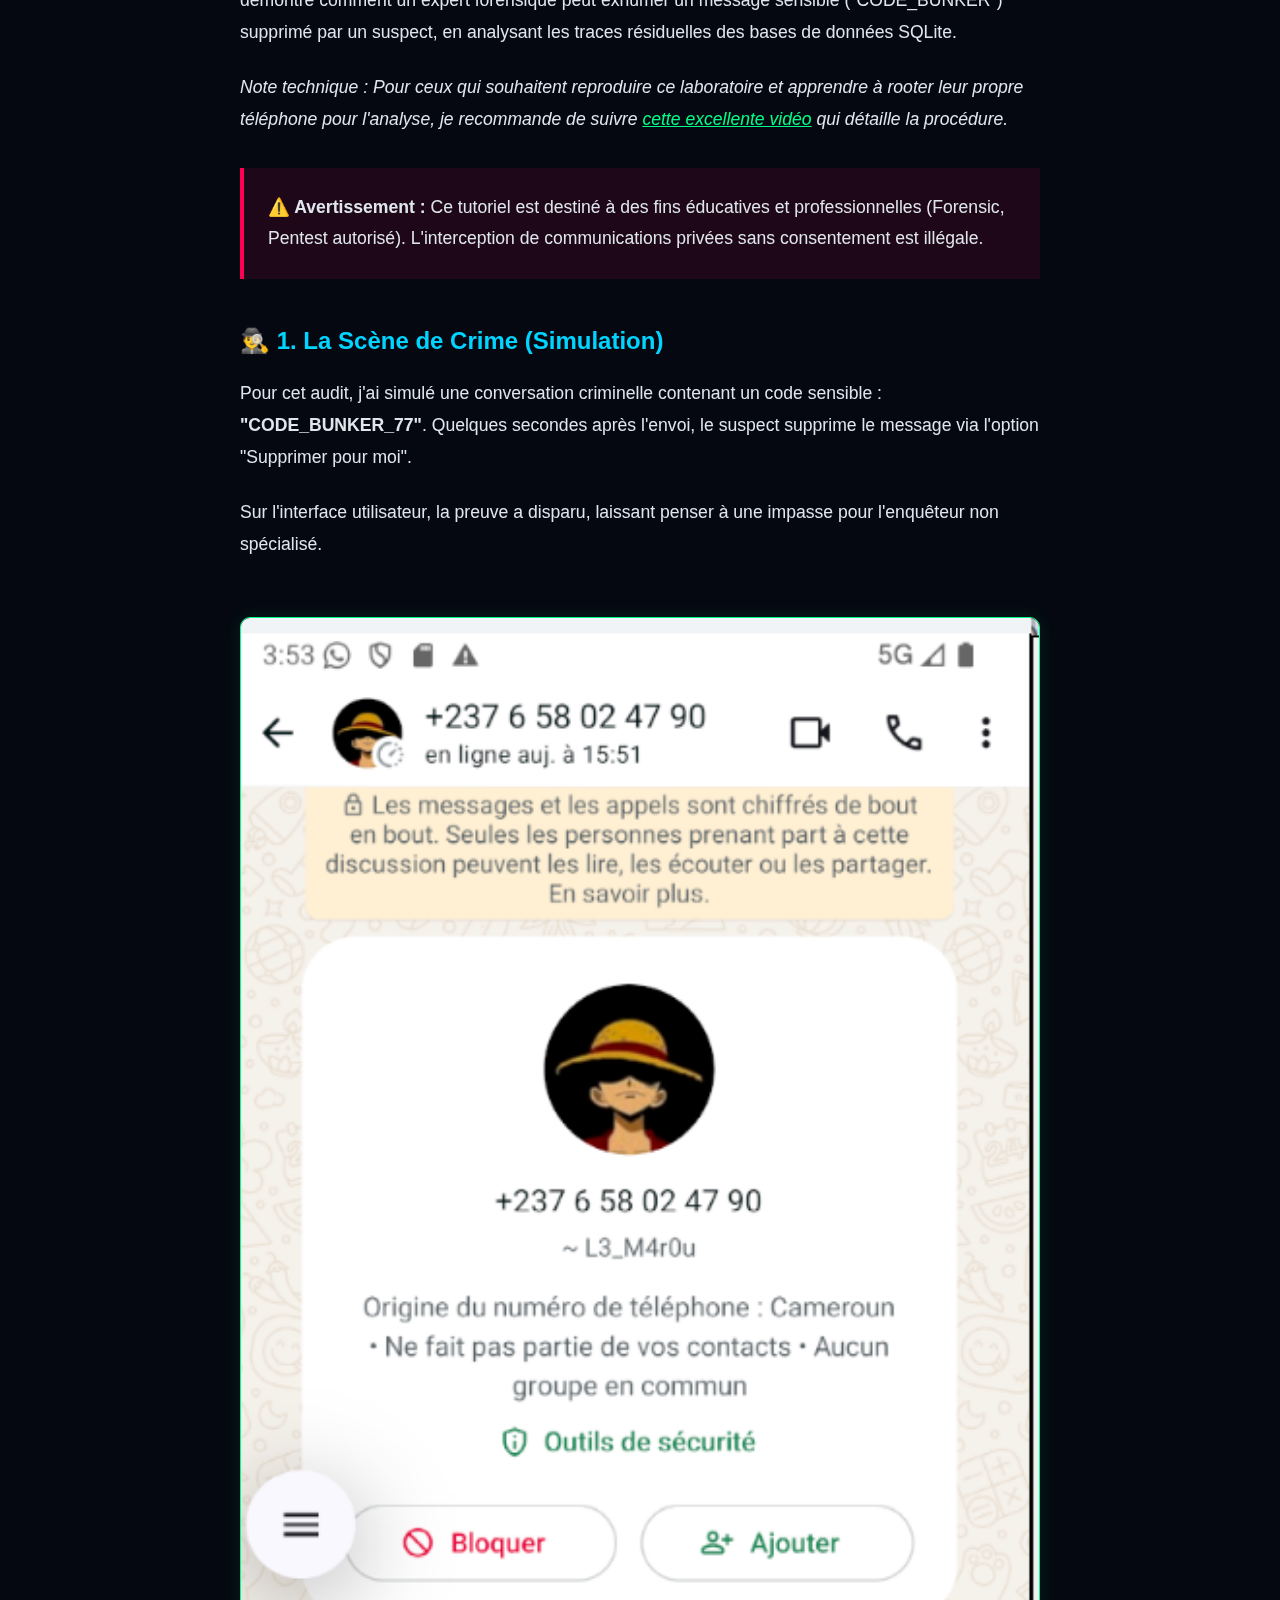
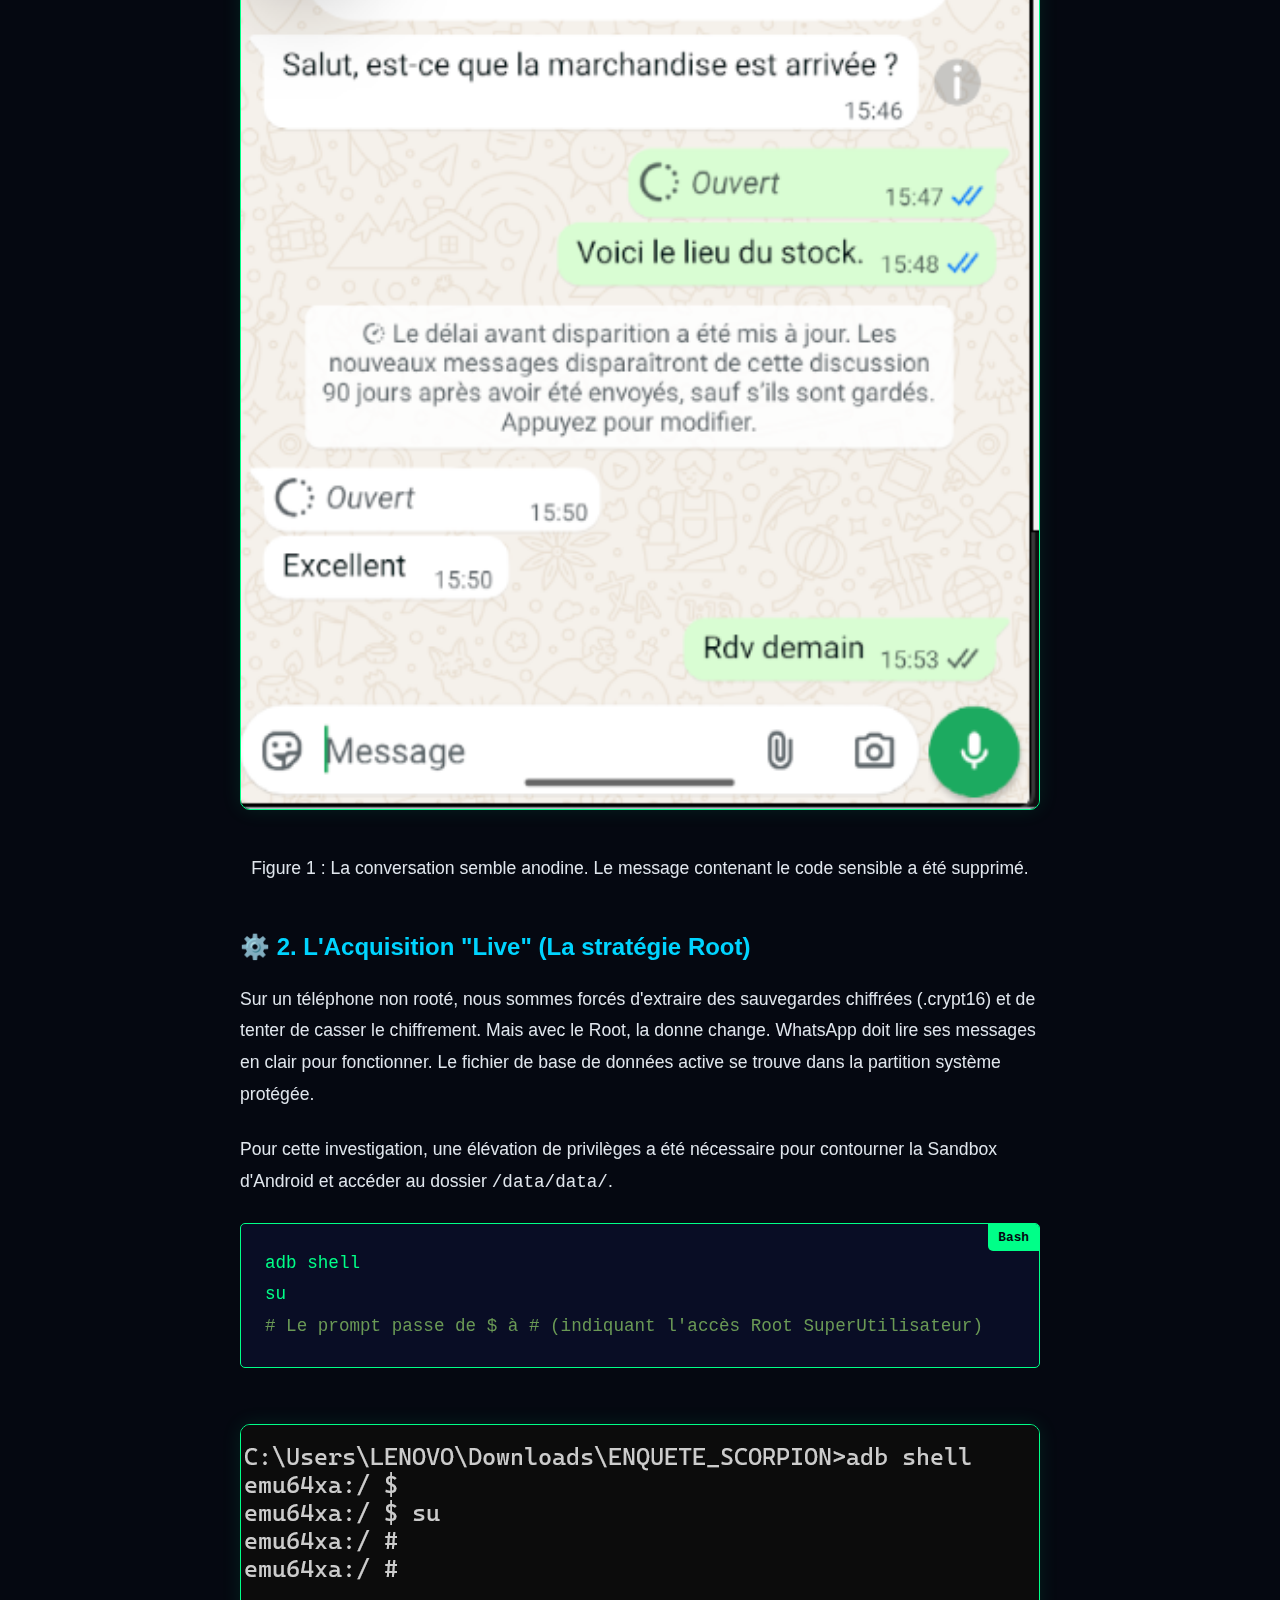
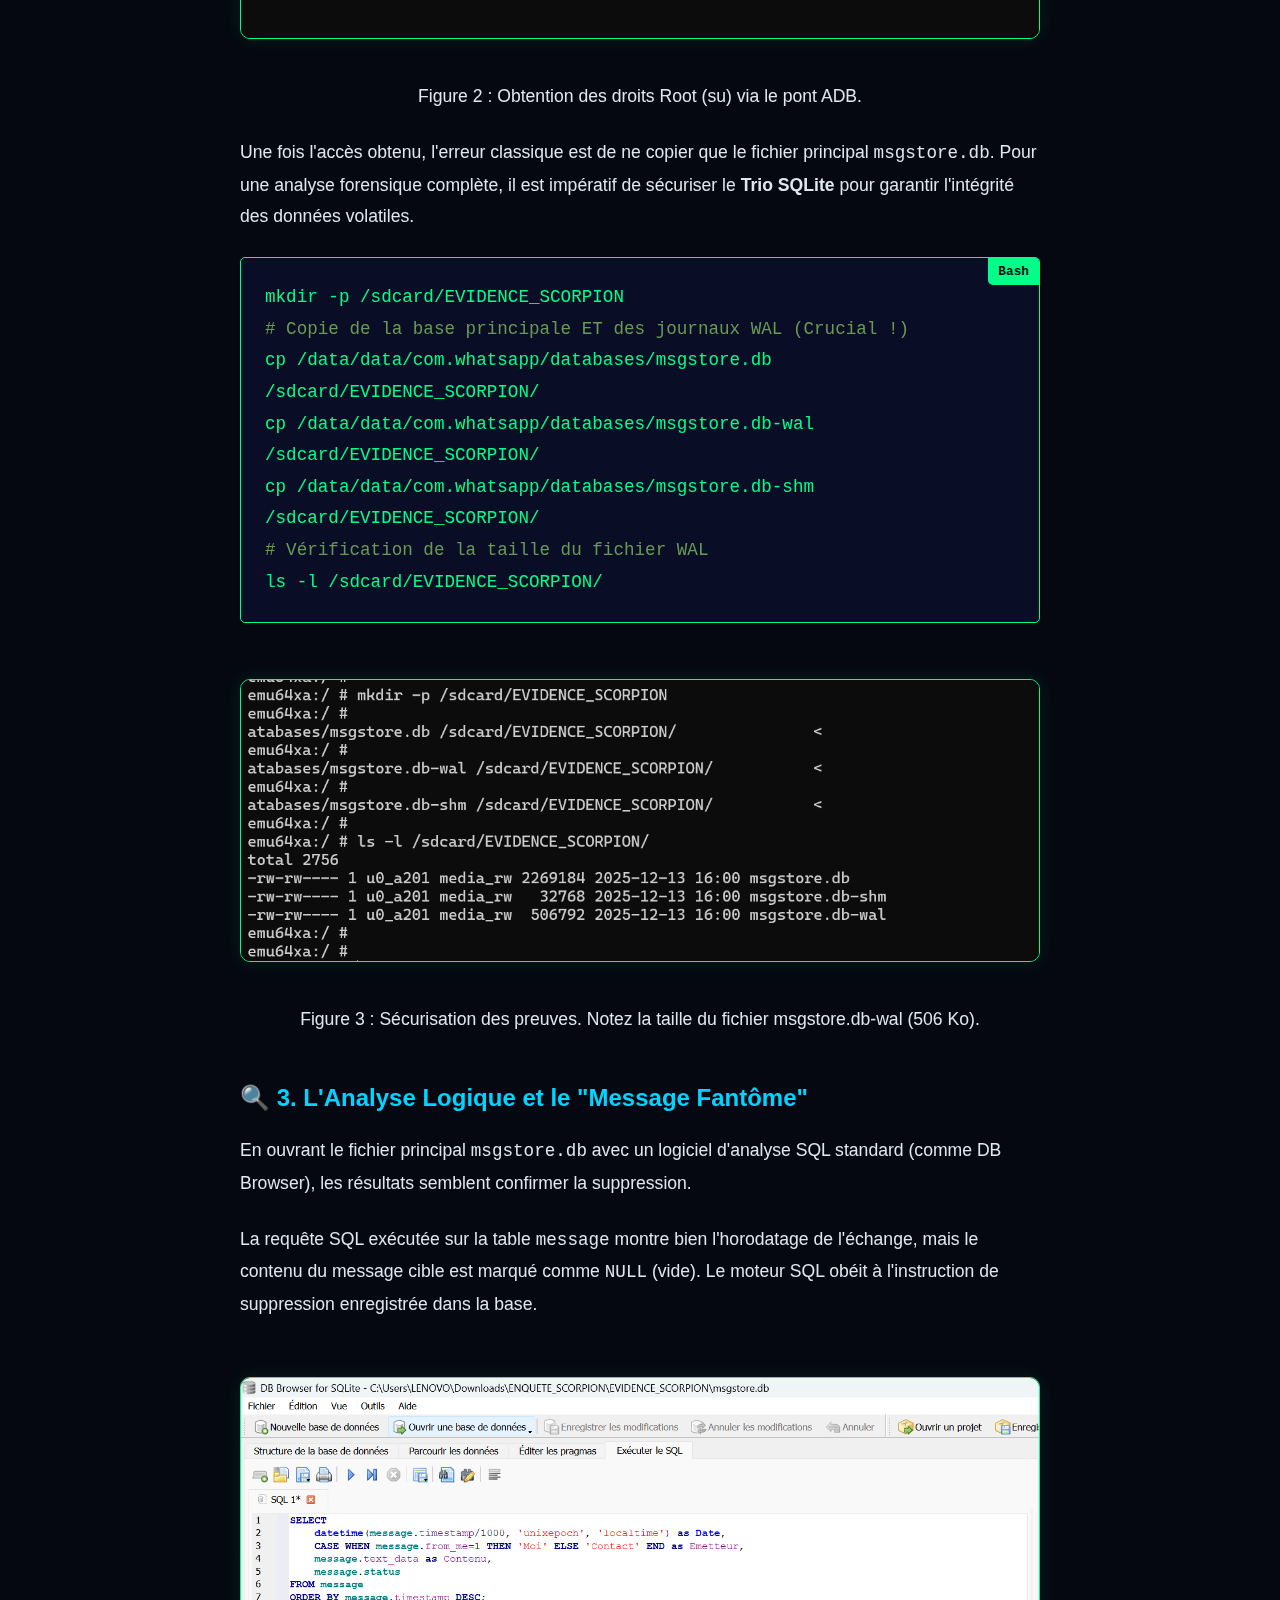
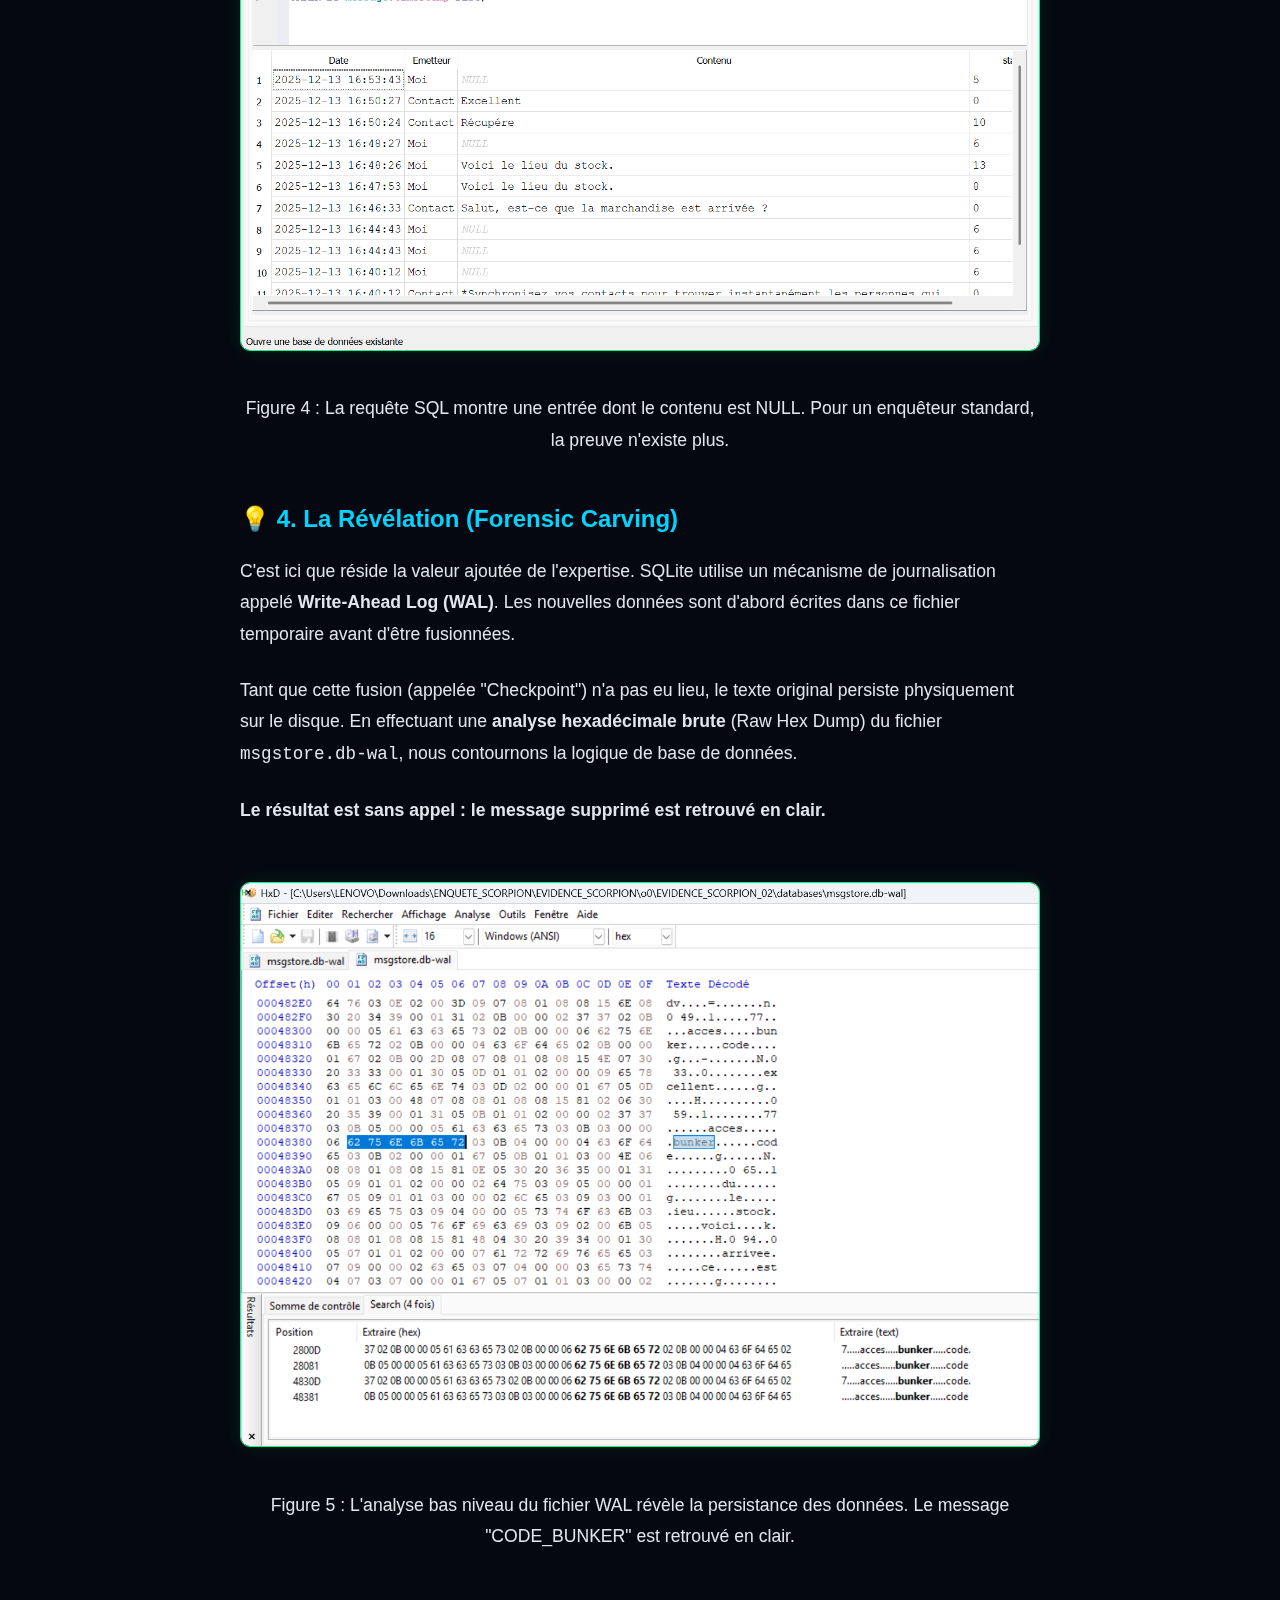
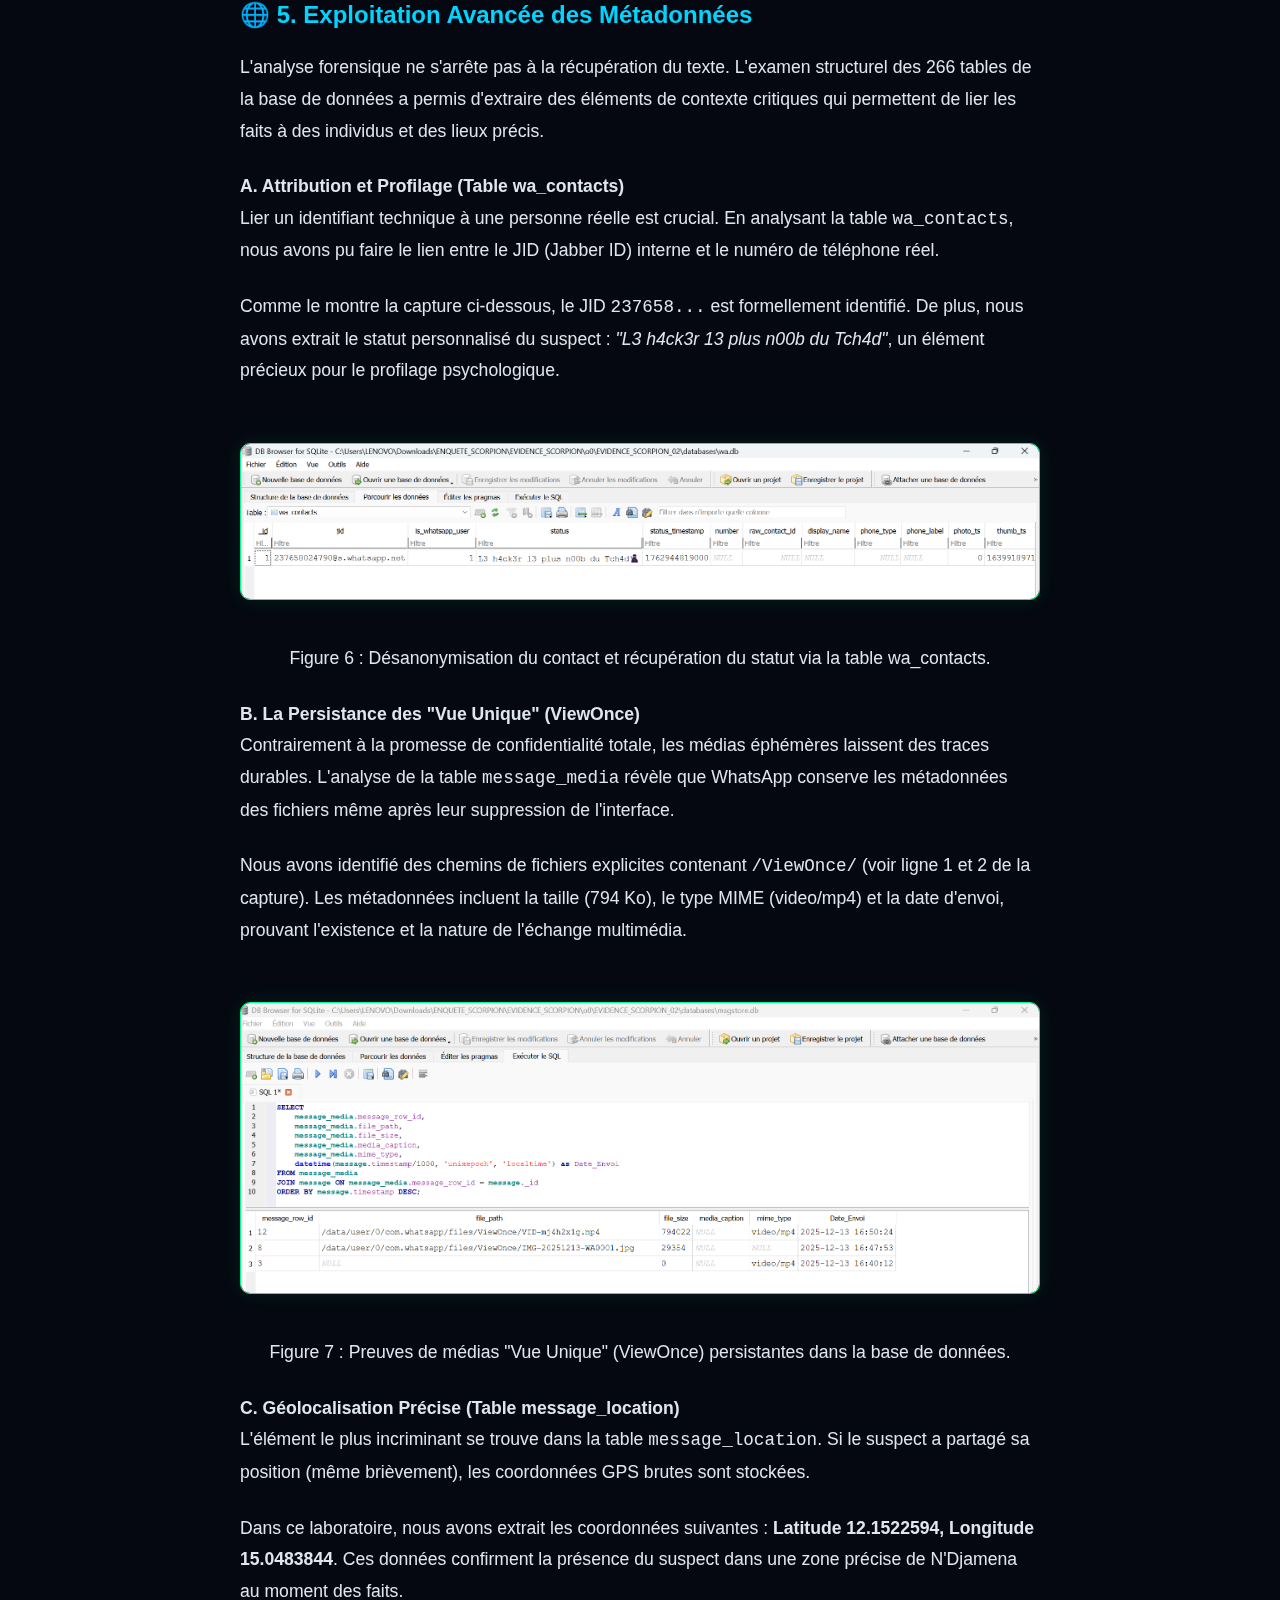
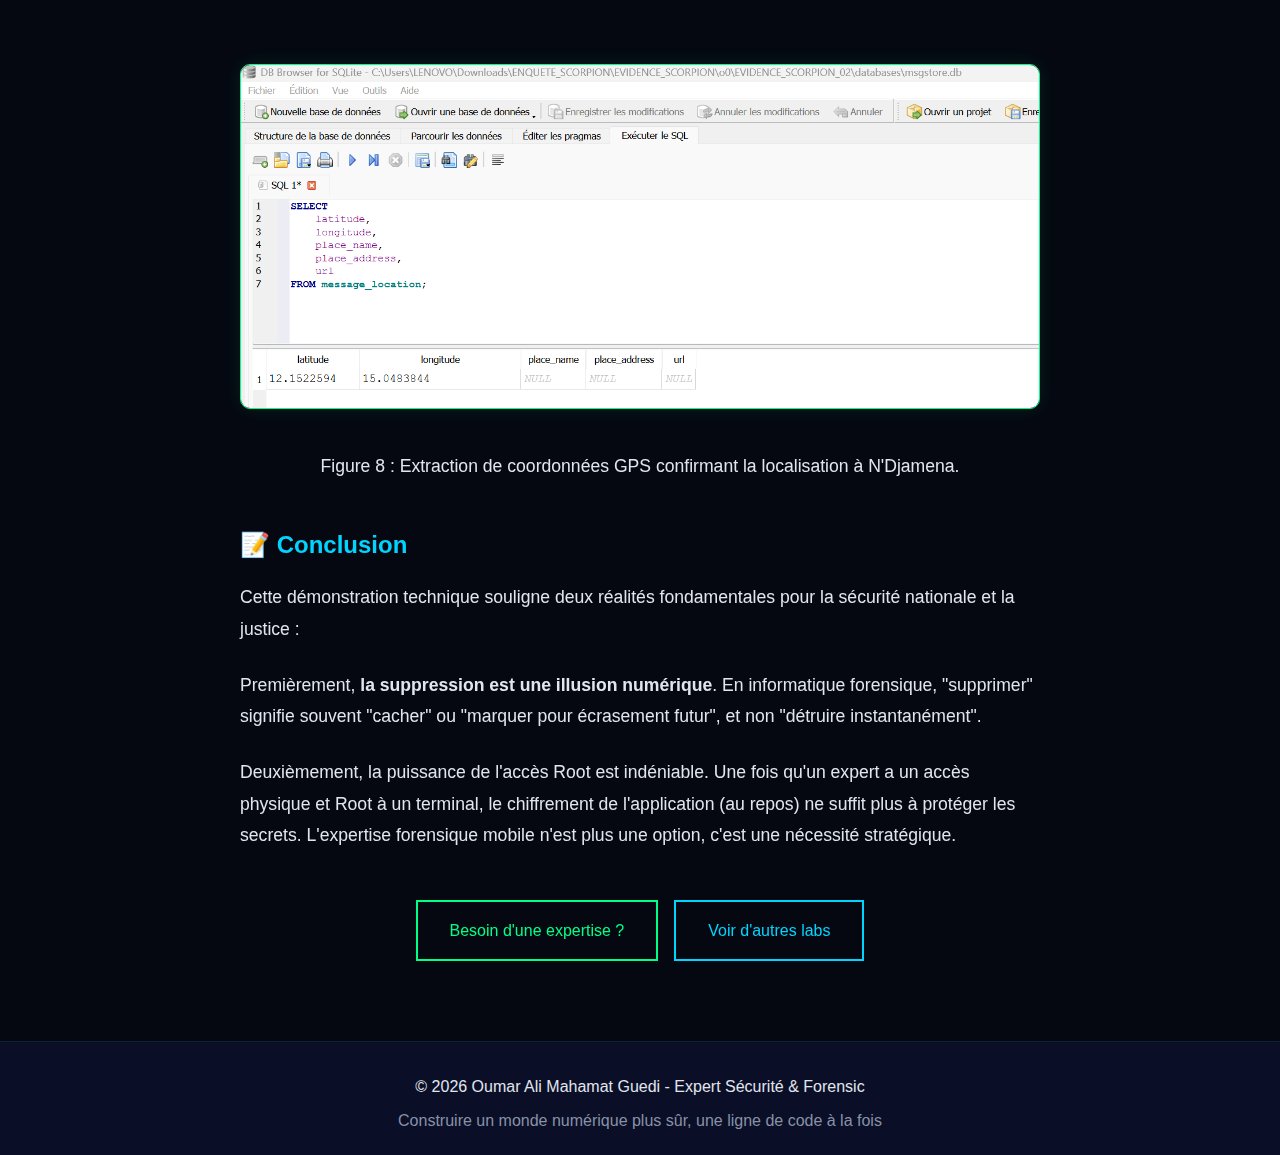
<file: article-forensic-whatsapp.html>
<!DOCTYPE html>
<html lang="fr">

<head>
    <meta charset="UTF-8">
    <meta name="viewport" content="width=device-width, initial-scale=1.0">
    <title>Forensic WhatsApp : Analyse Avancée - Oumar Ali Mahamat Guedi</title>
    <link rel="stylesheet" href="assets/css/style.css">

</head>

<body>
    <canvas id="matrix-canvas"></canvas>

    <div id="header-placeholder"></div>

    <section class="project-details" style="padding-top: 120px;">
        <div class="container">
            <div class="breadcrumb">
                <a href="index.html">← Retour au portfolio</a>
            </div>

            <h1 class="section-title" style="text-align: left; margin-bottom: 1rem;">
                Cas Pratique Forensic : L'illusion de la suppression sur WhatsApp (Android Root)
            </h1>
            <p style="color: var(--secondary); font-size: 1.2rem; margin-bottom: 3rem;">
                Par Oumar Ali Mahamat Guedi | Expert Forensique & Cybersécurité
            </p>

            <img src="assets/img/blog/cover_forensic.jpg" alt="Investigation Numérique Mobile" class="project-img">

            <div class="article-content">

                <h3>🚀 Introduction : Le mythe de la donnée effacée</h3>
                <p>
                    En cybersécurité, nous répétons souvent : "Ce qui est sur Internet reste sur Internet". Mais qu'en
                    est-il de ce qui est sur votre téléphone ? Une croyance tenace persiste chez les utilisateurs : la
                    fonction "Supprimer pour moi" ou "Supprimer pour tous" de WhatsApp effacerait définitivement les
                    preuves. <strong>C'est faux.</strong>
                </p>
                <p>
                    Dans le cadre de mes recherches en forensic mobile, j'ai récemment conduit une analyse approfondie
                    de la dernière version de WhatsApp (Décembre 2025) sur un environnement Android 16. L'objectif était
                    de confronter la théorie à la réalité d'un accès privilégié (Root).
                </p>
                <p>
                    Au travers de l'<strong>"Opération Scorpion"</strong>, une simulation d'enquête menée en
                    laboratoire, cet article démontre comment un expert forensique peut exhumer un message sensible
                    ("CODE_BUNKER") supprimé par un suspect, en analysant les traces résiduelles des bases de données
                    SQLite.
                </p>
                <p>
                    <em>Note technique : Pour ceux qui souhaitent reproduire ce laboratoire et apprendre à rooter leur
                        propre téléphone pour l'analyse, je recommande de suivre <a
                            href="https://youtu.be/pcwRWBHFAlg?si=MAEi9nQsyKiqM8X0" target="_blank"
                            style="color: var(--primary);">cette excellente vidéo</a> qui détaille la procédure.</em>
                </p>

                <div class="warning-box">
                    <strong>⚠️ Avertissement :</strong> Ce tutoriel est destiné à des fins éducatives et
                    professionnelles (Forensic, Pentest autorisé). L'interception de communications privées sans
                    consentement est illégale.
                </div>

                <h3>🕵️‍♂️ 1. La Scène de Crime (Simulation)</h3>
                <p>
                    Pour cet audit, j'ai simulé une conversation criminelle contenant un code sensible :
                    <strong>"CODE_BUNKER_77"</strong>. Quelques secondes après l'envoi, le suspect supprime le message
                    via l'option "Supprimer pour moi".
                </p>
                <p>
                    Sur l'interface utilisateur, la preuve a disparu, laissant penser à une impasse pour l'enquêteur non
                    spécialisé.
                </p>

                <img src="assets/img/blog/capture_ecran_0.png" alt="Vue utilisateur WhatsApp message supprimé"
                    class="project-img">
                <center>
                    <p class="img-caption">Figure 1 : La conversation semble anodine. Le message contenant le code
                        sensible a été supprimé.</p>
                </center>

                <h3>⚙️ 2. L'Acquisition "Live" (La stratégie Root)</h3>
                <p>
                    Sur un téléphone non rooté, nous sommes forcés d'extraire des sauvegardes chiffrées (.crypt16) et de
                    tenter de casser le chiffrement. Mais avec le Root, la donne change. WhatsApp doit lire ses messages
                    en clair pour fonctionner. Le fichier de base de données active se trouve dans la partition système
                    protégée.
                </p>
                <p>
                    Pour cette investigation, une élévation de privilèges a été nécessaire pour contourner la Sandbox
                    d'Android et accéder au dossier <code>/data/data/</code>.
                </p>

                <div class="code-block" data-lang="Bash">
                    <span class="code-command">adb shell</span><br>
                    <span class="code-command">su</span><br>
                    <span class="code-comment"># Le prompt passe de $ à # (indiquant l'accès Root
                        SuperUtilisateur)</span>
                </div>

                <img src="assets/img/blog/capture_ecran_2.png" alt="Terminal ADB Root" class="project-img">
                <center>
                    <p class="img-caption">Figure 2 : Obtention des droits Root (su) via le pont ADB.</p>
                </center>

                <p>
                    Une fois l'accès obtenu, l'erreur classique est de ne copier que le fichier principal
                    <code>msgstore.db</code>. Pour une analyse forensique complète, il est impératif de sécuriser le
                    <strong>Trio SQLite</strong> pour garantir l'intégrité des données volatiles.
                </p>

                <div class="code-block" data-lang="Bash">
                    <span class="code-command">mkdir -p /sdcard/EVIDENCE_SCORPION</span><br>
                    <span class="code-comment"># Copie de la base principale ET des journaux WAL (Crucial !)</span><br>
                    <span class="code-command">cp /data/data/com.whatsapp/databases/msgstore.db
                        /sdcard/EVIDENCE_SCORPION/</span><br>
                    <span class="code-command">cp /data/data/com.whatsapp/databases/msgstore.db-wal
                        /sdcard/EVIDENCE_SCORPION/</span><br>
                    <span class="code-command">cp /data/data/com.whatsapp/databases/msgstore.db-shm
                        /sdcard/EVIDENCE_SCORPION/</span><br>
                    <span class="code-comment"># Vérification de la taille du fichier WAL</span><br>
                    <span class="code-command">ls -l /sdcard/EVIDENCE_SCORPION/</span>
                </div>

                <img src="assets/img/blog/capture_ecran_3.png" alt="Listing des fichiers extraits" class="project-img">
                <center>
                    <p class="img-caption">Figure 3 : Sécurisation des preuves. Notez la taille du fichier
                        msgstore.db-wal (506 Ko).</p>
                </center>

                <h3>🔍 3. L'Analyse Logique et le "Message Fantôme"</h3>
                <p>
                    En ouvrant le fichier principal <code>msgstore.db</code> avec un logiciel d'analyse SQL standard
                    (comme DB Browser), les résultats semblent confirmer la suppression.
                </p>
                <p>
                    La requête SQL exécutée sur la table <code>message</code> montre bien l'horodatage de l'échange,
                    mais le contenu du message cible est marqué comme <code>NULL</code> (vide). Le moteur SQL obéit à
                    l'instruction de suppression enregistrée dans la base.
                </p>

                <img src="assets/img/blog/capture_ecran_4.png" alt="DB Browser résultat NULL" class="project-img">
                <center>
                    <p class="img-caption">Figure 4 : La requête SQL montre une entrée dont le contenu est NULL. Pour un
                        enquêteur standard, la preuve n'existe plus.</p>
                </center>

                <h3>💡 4. La Révélation (Forensic Carving)</h3>
                <p>
                    C'est ici que réside la valeur ajoutée de l'expertise. SQLite utilise un mécanisme de journalisation
                    appelé <strong>Write-Ahead Log (WAL)</strong>. Les nouvelles données sont d'abord écrites dans ce
                    fichier temporaire avant d'être fusionnées.
                </p>
                <p>
                    Tant que cette fusion (appelée "Checkpoint") n'a pas eu lieu, le texte original persiste
                    physiquement sur le disque. En effectuant une <strong>analyse hexadécimale brute</strong> (Raw Hex
                    Dump) du fichier <code>msgstore.db-wal</code>, nous contournons la logique de base de données.
                </p>
                <p><strong>Le résultat est sans appel : le message supprimé est retrouvé en clair.</strong></p>

                <img src="assets/img/blog/capture_ecran_5.png" alt="Editeur Hexadécimal HxD" class="project-img">
                <center>
                    <p class="img-caption">Figure 5 : L'analyse bas niveau du fichier WAL révèle la persistance des
                        données. Le message "CODE_BUNKER" est retrouvé en clair.</p>
                </center>

                <h3>🌐 5. Exploitation Avancée des Métadonnées</h3>
                <p>
                    L'analyse forensique ne s'arrête pas à la récupération du texte. L'examen structurel des 266 tables
                    de la base de données a permis d'extraire des éléments de contexte critiques qui permettent de lier
                    les faits à des individus et des lieux précis.
                </p>

                <h4>A. Attribution et Profilage (Table wa_contacts)</h4>
                <p>
                    Lier un identifiant technique à une personne réelle est crucial. En analysant la table
                    <code>wa_contacts</code>, nous avons pu faire le lien entre le JID (Jabber ID) interne et le numéro
                    de téléphone réel.
                </p>
                <p>
                    Comme le montre la capture ci-dessous, le JID <code>237658...</code> est formellement identifié. De
                    plus, nous avons extrait le statut personnalisé du suspect : <em>"L3 h4ck3r 13 plus n00b du
                        Tch4d"</em>, un élément précieux pour le profilage psychologique.
                </p>
                <img src="assets/img/blog/capture_ecran_6.png" alt="Table wa_contacts" class="project-img">
                <center>
                    <p class="img-caption">Figure 6 : Désanonymisation du contact et récupération du statut via la table
                        wa_contacts.</p>
                </center>

                <h4>B. La Persistance des "Vue Unique" (ViewOnce)</h4>
                <p>
                    Contrairement à la promesse de confidentialité totale, les médias éphémères laissent des traces
                    durables. L'analyse de la table <code>message_media</code> révèle que WhatsApp conserve les
                    métadonnées des fichiers même après leur suppression de l'interface.
                </p>
                <p>
                    Nous avons identifié des chemins de fichiers explicites contenant <code>/ViewOnce/</code> (voir
                    ligne 1 et 2 de la capture). Les métadonnées incluent la taille (794 Ko), le type MIME (video/mp4)
                    et la date d'envoi, prouvant l'existence et la nature de l'échange multimédia.
                </p>
                <img src="assets/img/blog/capture_ecran_7.png" alt="Table message_media view once" class="project-img">
                <center>
                    <p class="img-caption">Figure 7 : Preuves de médias "Vue Unique" (ViewOnce) persistantes dans la
                        base de données.</p>
                </center>

                <h4>C. Géolocalisation Précise (Table message_location)</h4>
                <p>
                    L'élément le plus incriminant se trouve dans la table <code>message_location</code>. Si le suspect a
                    partagé sa position (même brièvement), les coordonnées GPS brutes sont stockées.
                </p>
                <p>
                    Dans ce laboratoire, nous avons extrait les coordonnées suivantes : <strong>Latitude 12.1522594,
                        Longitude 15.0483844</strong>. Ces données confirment la présence du suspect dans une zone
                    précise de N'Djamena au moment des faits.
                </p>
                <img src="assets/img/blog/capture_ecran_8.png" alt="Table message_location GPS" class="project-img">
                <center>
                    <p class="img-caption">Figure 8 : Extraction de coordonnées GPS confirmant la localisation à
                        N'Djamena.</p>
                </center>

                <h3>📝 Conclusion</h3>
                <p>
                    Cette démonstration technique souligne deux réalités fondamentales pour la sécurité nationale et la
                    justice :
                </p>
                <p>
                    Premièrement, <strong>la suppression est une illusion numérique</strong>. En informatique
                    forensique, "supprimer" signifie souvent "cacher" ou "marquer pour écrasement futur", et non
                    "détruire instantanément".
                </p>
                <p>
                    Deuxièmement, la puissance de l'accès Root est indéniable. Une fois qu'un expert a un accès physique
                    et Root à un terminal, le chiffrement de l'application (au repos) ne suffit plus à protéger les
                    secrets. L'expertise forensique mobile n'est plus une option, c'est une nécessité stratégique.
                </p>

            </div>

            <div class="cta-buttons" style="margin-top: 3rem; justify-content: center;">
                <a href="index.html#contact" class="btn">Besoin d'une expertise ?</a>
                <a href="index.html#portfolio" class="btn btn-secondary">Voir d'autres labs</a>
            </div>
        </div>
    </section>

    <div id="footer-placeholder"></div>

    <script src="assets/js/components.js"></script>
    <script src="assets/js/main.js" defer></script>
</body>

</html>
</file>
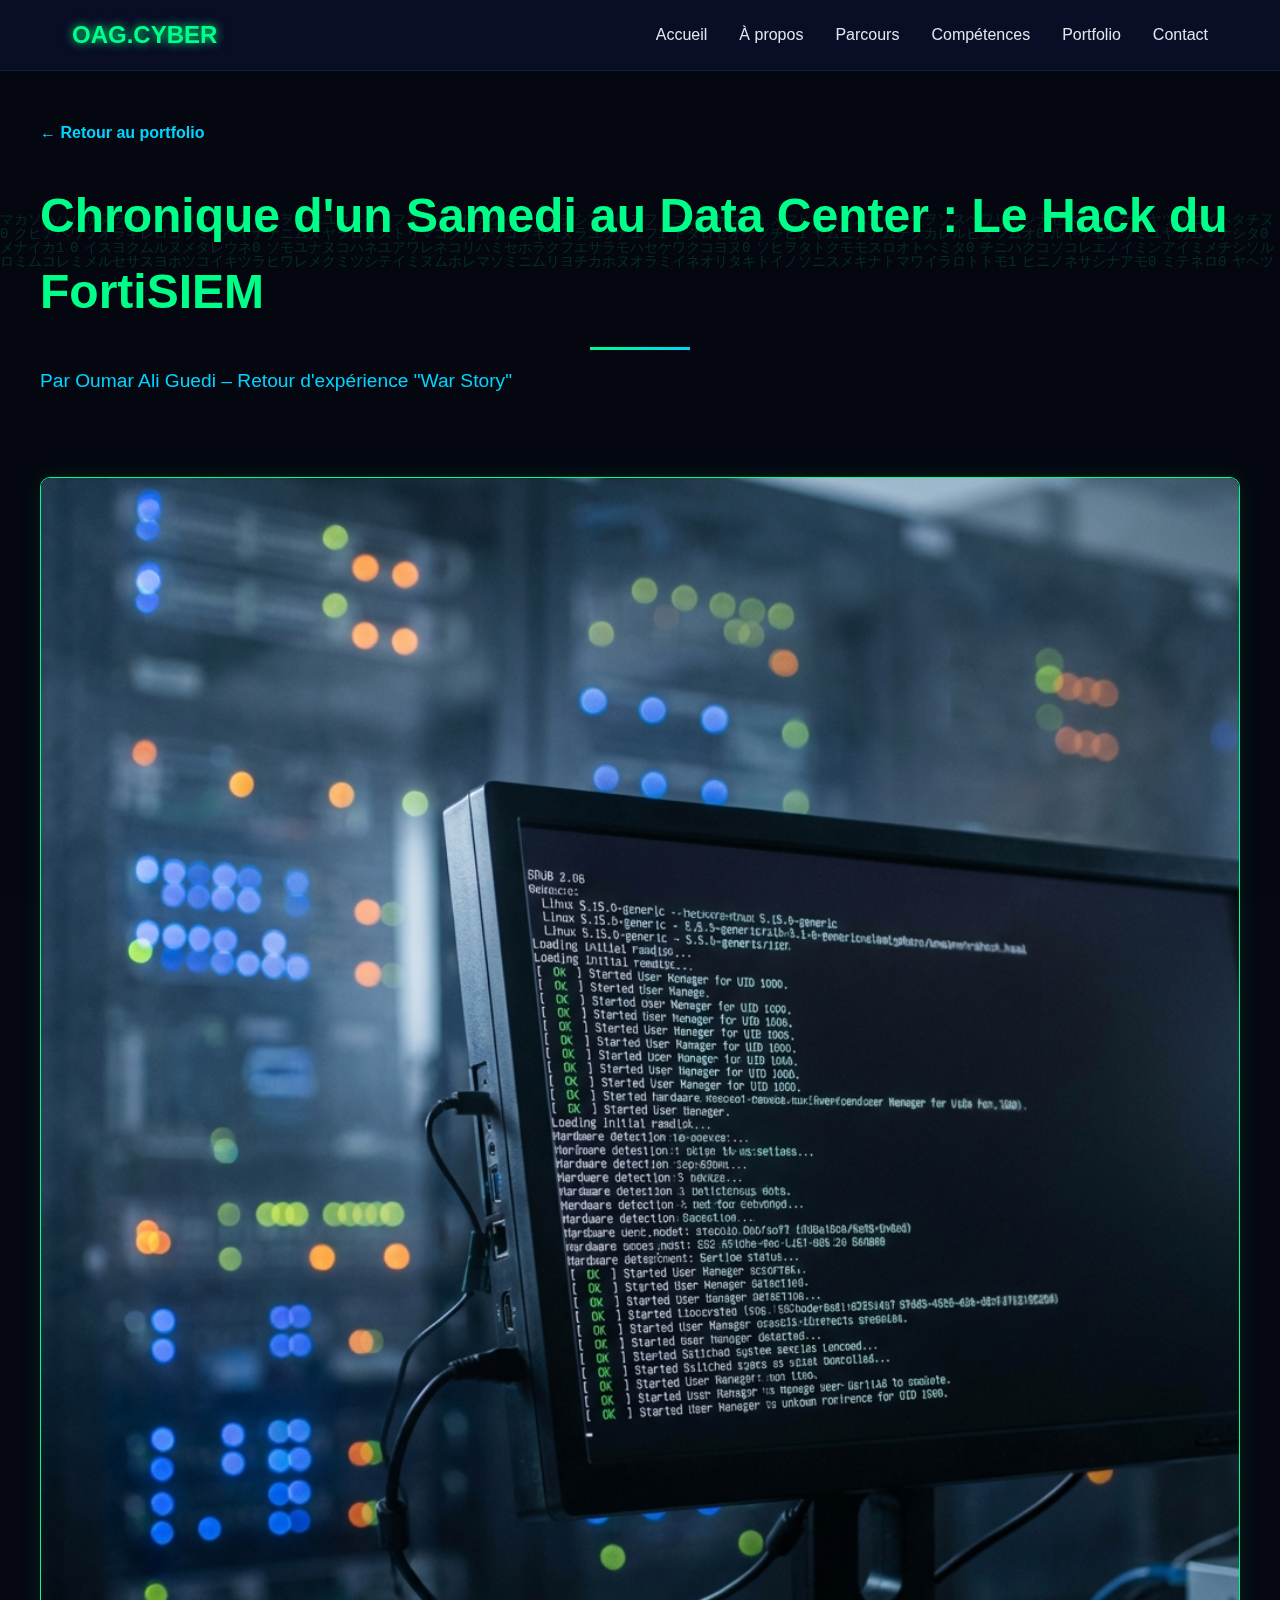
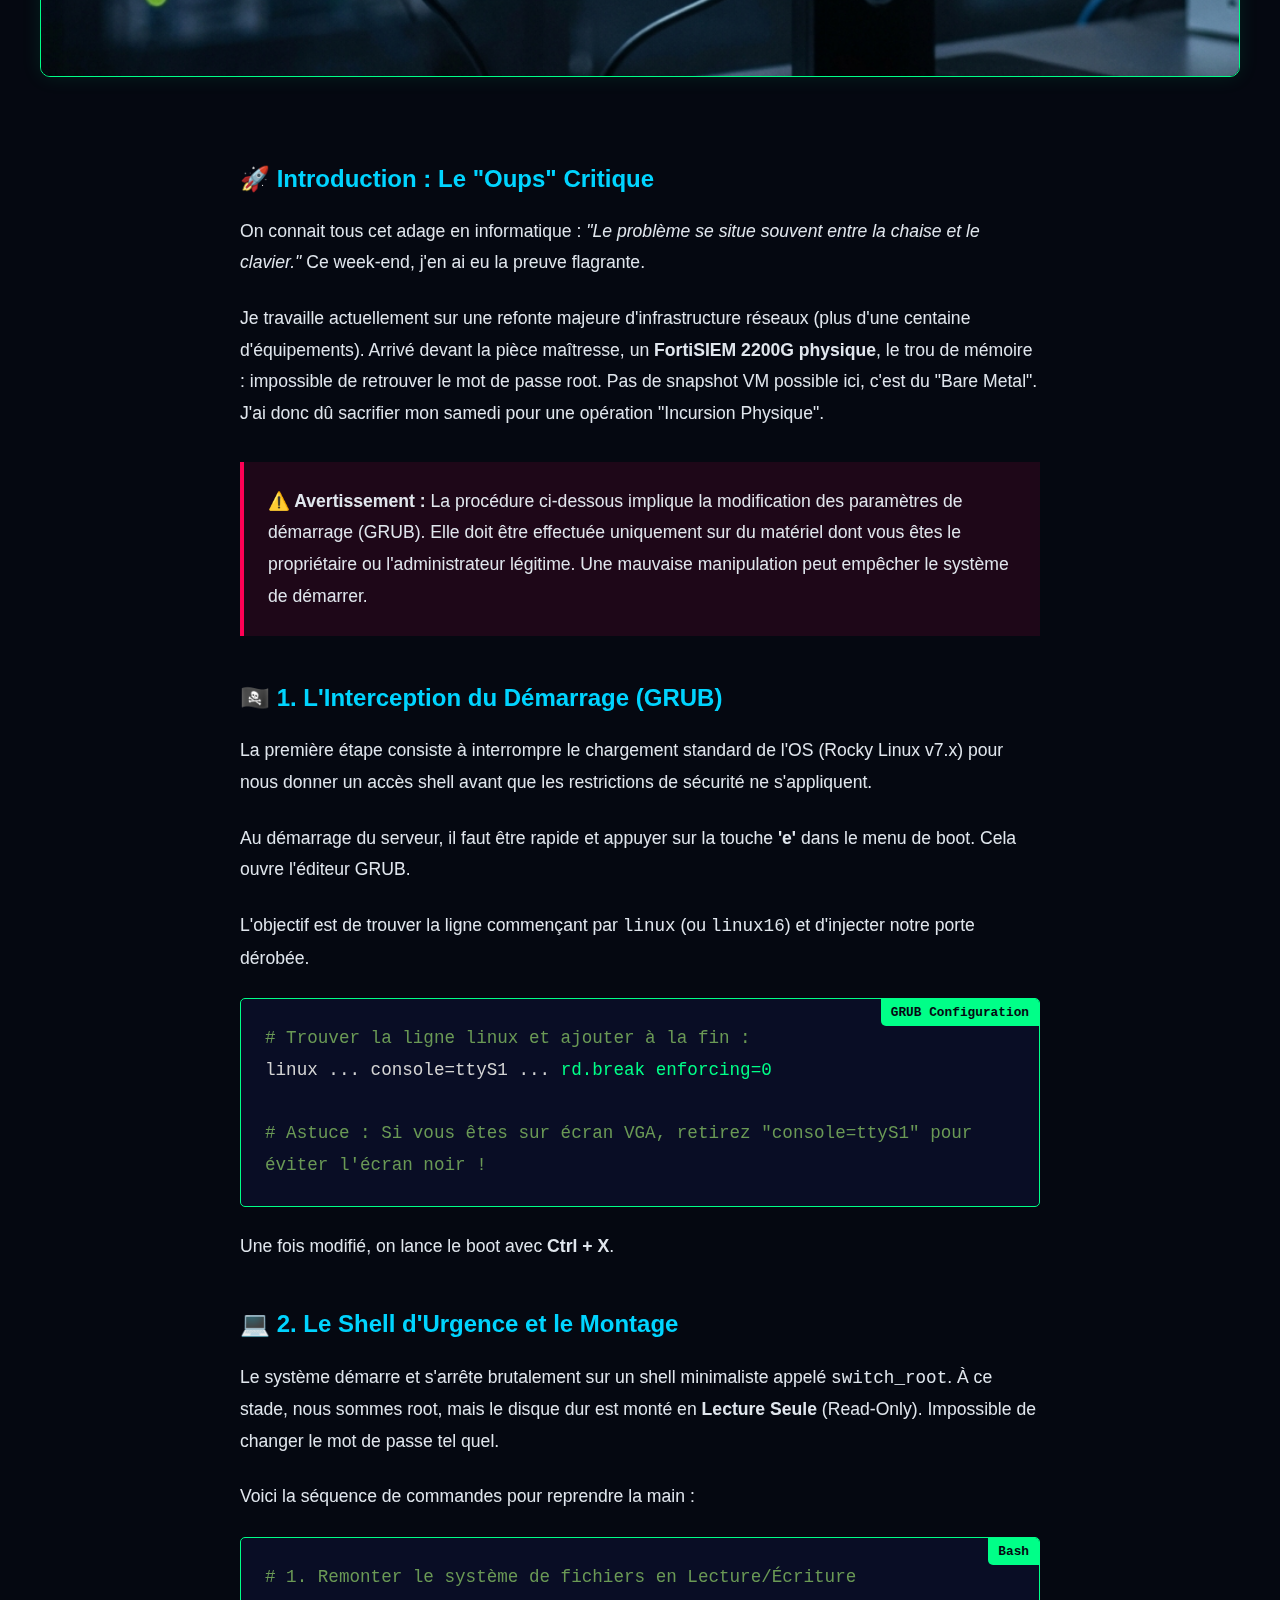
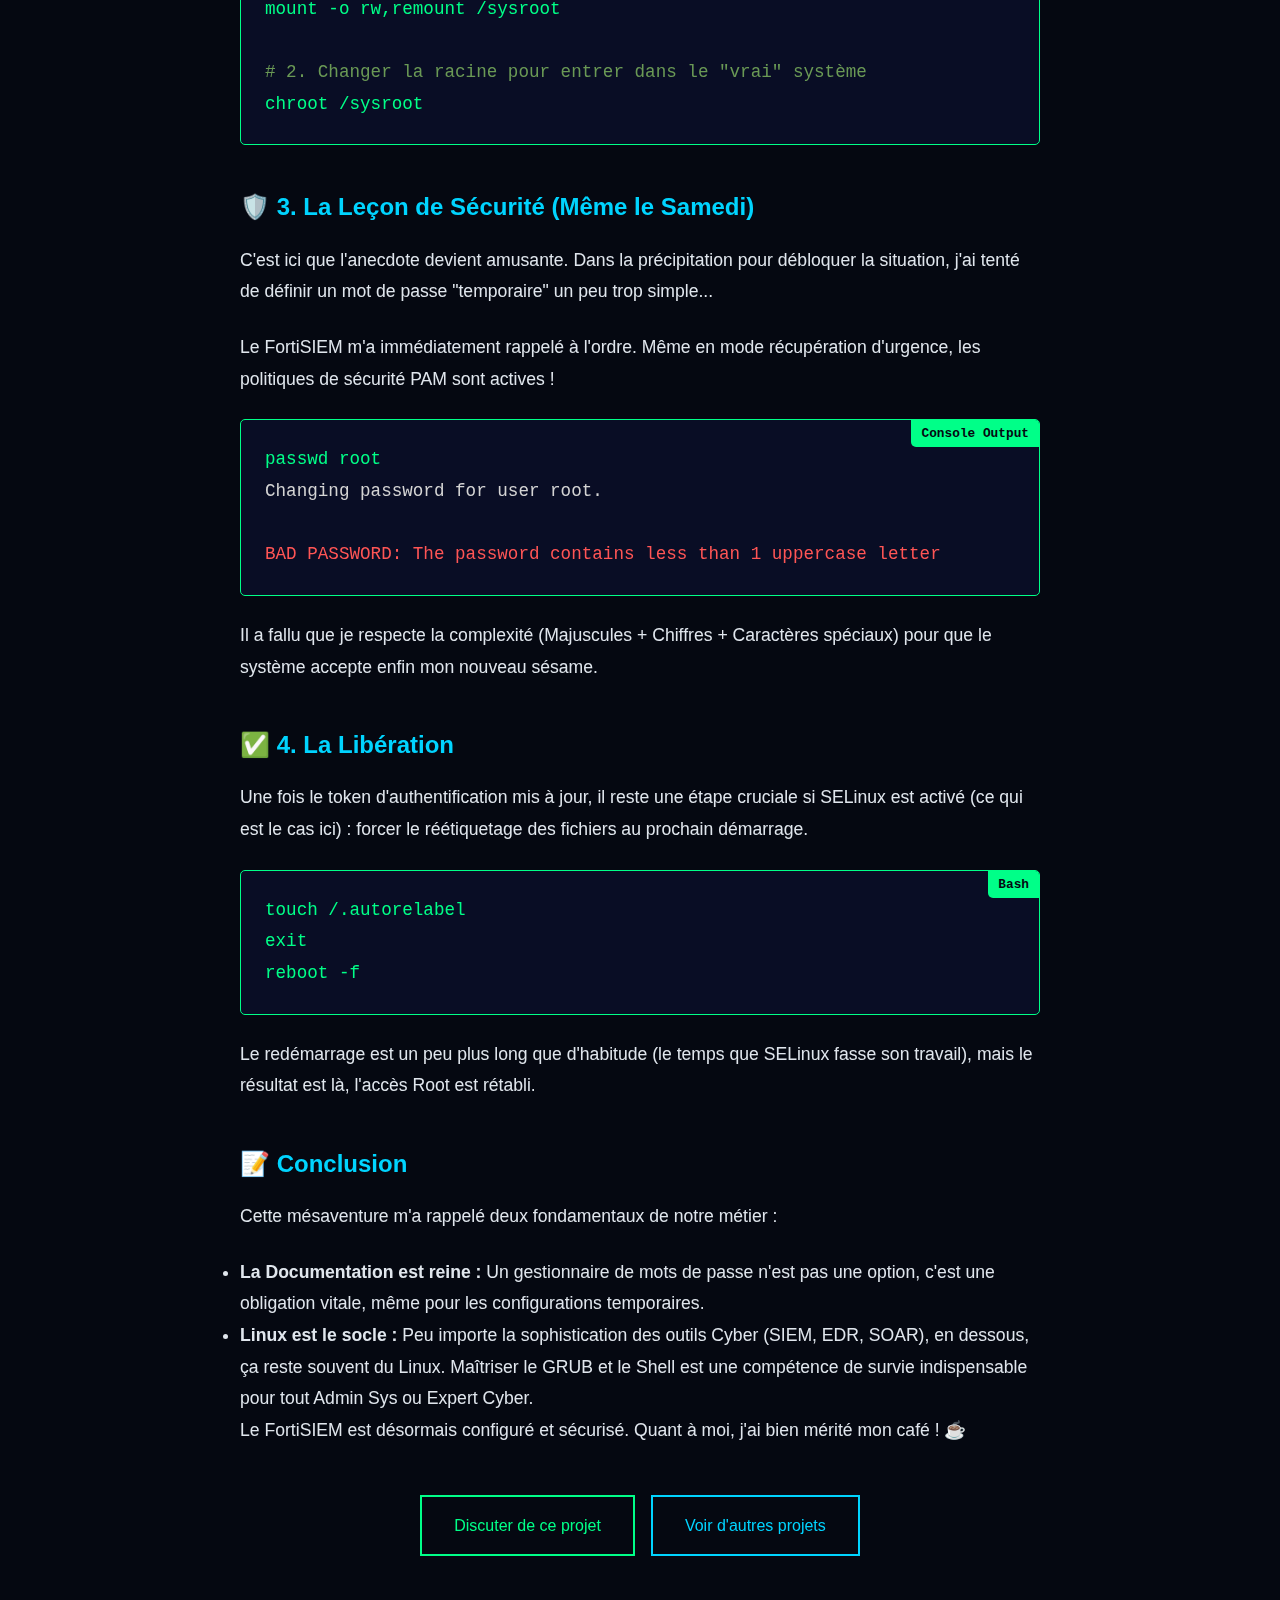
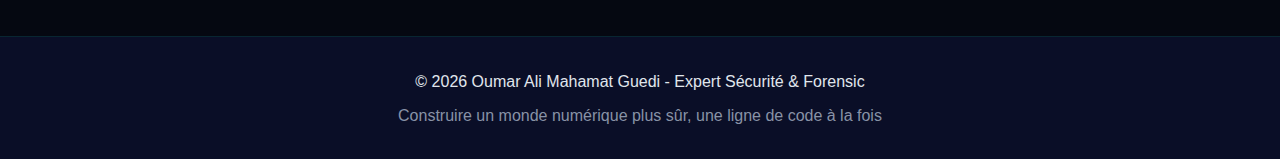
<file: article_fortisiem.html>
<!DOCTYPE html>
<html lang="fr">

<head>
    <meta charset="UTF-8">
    <meta name="viewport" content="width=device-width, initial-scale=1.0">
    <title>Sauvetage FortiSIEM - Oumar Ali Mahamat Guedi</title>
    <link rel="stylesheet" href="assets/css/style.css">

</head>

<body>
    <canvas id="matrix-canvas"></canvas>

    <div id="header-placeholder"></div>

    <section class="project-details" style="padding-top: 120px;">
        <div class="container">
            <div class="breadcrumb">
                <a href="index.html">← Retour au portfolio</a>
            </div>

            <!-- TITRE PRINCIPAL -->
            <h1 class="section-title" style="text-align: left; margin-bottom: 1rem;">
                Chronique d'un Samedi au Data Center : Le Hack du FortiSIEM
            </h1>
            <!-- SOUS-TITRE / METALIGNE -->
            <p style="color: var(--secondary); font-size: 1.2rem; margin-bottom: 3rem;">
                Par Oumar Ali Guedi – Retour d'expérience "War Story"
            </p>

            <!-- IMAGE DE COUVERTURE -->
            <img src="assets/img/blog/linux_terminal_boot.png" alt="Édition du GRUB FortiSIEM" class="project-img">

            <div class="article-content">

                <!-- INTRODUCTION -->
                <h3>🚀 Introduction : Le "Oups" Critique</h3>
                <p>
                    On connait tous cet adage en informatique : <em>"Le problème se situe souvent entre la chaise et le
                        clavier."</em> Ce week-end, j'en ai eu la preuve flagrante.
                </p>
                <p>
                    Je travaille actuellement sur une refonte majeure d'infrastructure réseaux (plus d'une centaine
                    d'équipements). Arrivé devant la pièce maîtresse, un <strong>FortiSIEM 2200G physique</strong>, le
                    trou de mémoire : impossible de retrouver le mot de passe root. Pas de snapshot VM possible ici,
                    c'est du "Bare Metal". J'ai donc dû sacrifier mon samedi pour une opération "Incursion Physique".
                </p>

                <div class="warning-box">
                    <strong>⚠️ Avertissement :</strong> La procédure ci-dessous implique la modification des paramètres
                    de démarrage (GRUB). Elle doit être effectuée uniquement sur du matériel dont vous êtes le
                    propriétaire ou l'administrateur légitime. Une mauvaise manipulation peut empêcher le système de
                    démarrer.
                </div>

                <!-- SECTION 1 -->
                <h3>🏴‍☠️ 1. L'Interception du Démarrage (GRUB)</h3>
                <p>
                    La première étape consiste à interrompre le chargement standard de l'OS (Rocky Linux v7.x) pour nous
                    donner un accès shell avant que les restrictions de sécurité ne s'appliquent.
                </p>
                <p>
                    Au démarrage du serveur, il faut être rapide et appuyer sur la touche <strong>'e'</strong> dans le
                    menu de boot. Cela ouvre l'éditeur GRUB.
                </p>
                <p>
                    L'objectif est de trouver la ligne commençant par <code>linux</code> (ou <code>linux16</code>) et
                    d'injecter notre porte dérobée.
                </p>

                <!-- BLOC DE CODE GRUB -->
                <div class="code-block" data-lang="GRUB Configuration">
                    <span class="code-comment"># Trouver la ligne linux et ajouter à la fin :</span><br>
                    <span class="code-line">linux ... console=ttyS1 ... <span class="code-command">rd.break
                            enforcing=0</span></span>
                    <br>
                    <span class="code-comment"># Astuce : Si vous êtes sur écran VGA, retirez "console=ttyS1" pour
                        éviter l'écran noir !</span>
                </div>

                <p>Une fois modifié, on lance le boot avec <strong>Ctrl + X</strong>.</p>

                <!-- SECTION 2 -->
                <h3>💻 2. Le Shell d'Urgence et le Montage</h3>
                <p>
                    Le système démarre et s'arrête brutalement sur un shell minimaliste appelé <code>switch_root</code>.
                    À ce stade, nous sommes root, mais le disque dur est monté en <strong>Lecture Seule</strong>
                    (Read-Only). Impossible de changer le mot de passe tel quel.
                </p>
                <p>Voici la séquence de commandes pour reprendre la main :</p>

                <!-- BLOC DE CODE SHELL -->
                <div class="code-block" data-lang="Bash">
                    <span class="code-comment"># 1. Remonter le système de fichiers en Lecture/Écriture</span><br>
                    <span class="code-command">mount -o rw,remount /sysroot</span><br><br>

                    <span class="code-comment"># 2. Changer la racine pour entrer dans le "vrai" système</span><br>
                    <span class="code-command">chroot /sysroot</span>
                </div>

                <!-- SECTION 3 -->
                <h3>🛡️ 3. La Leçon de Sécurité (Même le Samedi)</h3>
                <p>
                    C'est ici que l'anecdote devient amusante. Dans la précipitation pour débloquer la situation, j'ai
                    tenté de définir un mot de passe "temporaire" un peu trop simple...
                </p>
                <p>
                    Le FortiSIEM m'a immédiatement rappelé à l'ordre. Même en mode récupération d'urgence, les
                    politiques de sécurité PAM sont actives !
                </p>

                <div class="code-block" data-lang="Console Output">
                    <span class="code-command">passwd root</span><br>
                    <span class="code-line">Changing password for user root.</span><br>
                    <span class="code-line" style="color: #ff5555;">BAD PASSWORD: The password contains less than 1
                        uppercase letter</span>
                </div>

                <p>
                    Il a fallu que je respecte la complexité (Majuscules + Chiffres + Caractères spéciaux) pour que le
                    système accepte enfin mon nouveau sésame.
                </p>

                <!-- SECTION 4 -->
                <h3>✅ 4. La Libération</h3>
                <p>
                    Une fois le token d'authentification mis à jour, il reste une étape cruciale si SELinux est activé
                    (ce qui est le cas ici) : forcer le réétiquetage des fichiers au prochain démarrage.
                </p>

                <div class="code-block" data-lang="Bash">
                    <span class="code-command">touch /.autorelabel</span><br>
                    <span class="code-command">exit</span><br>
                    <span class="code-command">reboot -f</span>
                </div>

                <p>
                    Le redémarrage est un peu plus long que d'habitude (le temps que SELinux fasse son travail), mais le
                    résultat est là, l'accès Root est rétabli.
                </p>

                <!-- CONCLUSION -->
                <h3>📝 Conclusion</h3>
                <p>
                    Cette mésaventure m'a rappelé deux fondamentaux de notre métier :
                </p>
                <ul>
                    <li><strong>La Documentation est reine :</strong> Un gestionnaire de mots de passe n'est pas une
                        option, c'est une obligation vitale, même pour les configurations temporaires.</li>
                    <li><strong>Linux est le socle :</strong> Peu importe la sophistication des outils Cyber (SIEM, EDR,
                        SOAR), en dessous, ça reste souvent du Linux. Maîtriser le GRUB et le Shell est une compétence
                        de survie indispensable pour tout Admin Sys ou Expert Cyber.</li>
                </ul>
                <p>
                    Le FortiSIEM est désormais configuré et sécurisé. Quant à moi, j'ai bien mérité mon café ! ☕
                </p>

            </div>

            <div class="cta-buttons" style="margin-top: 3rem; justify-content: center;">
                <a href="index.html#contact" class="btn">Discuter de ce projet</a>
                <a href="index.html#portfolio" class="btn btn-secondary">Voir d'autres projets</a>
            </div>
        </div>
    </section>

    <div id="footer-placeholder"></div>

    <script src="assets/js/components.js"></script>
    <script src="assets/js/main.js"></script>
</body>

</html>
</file>
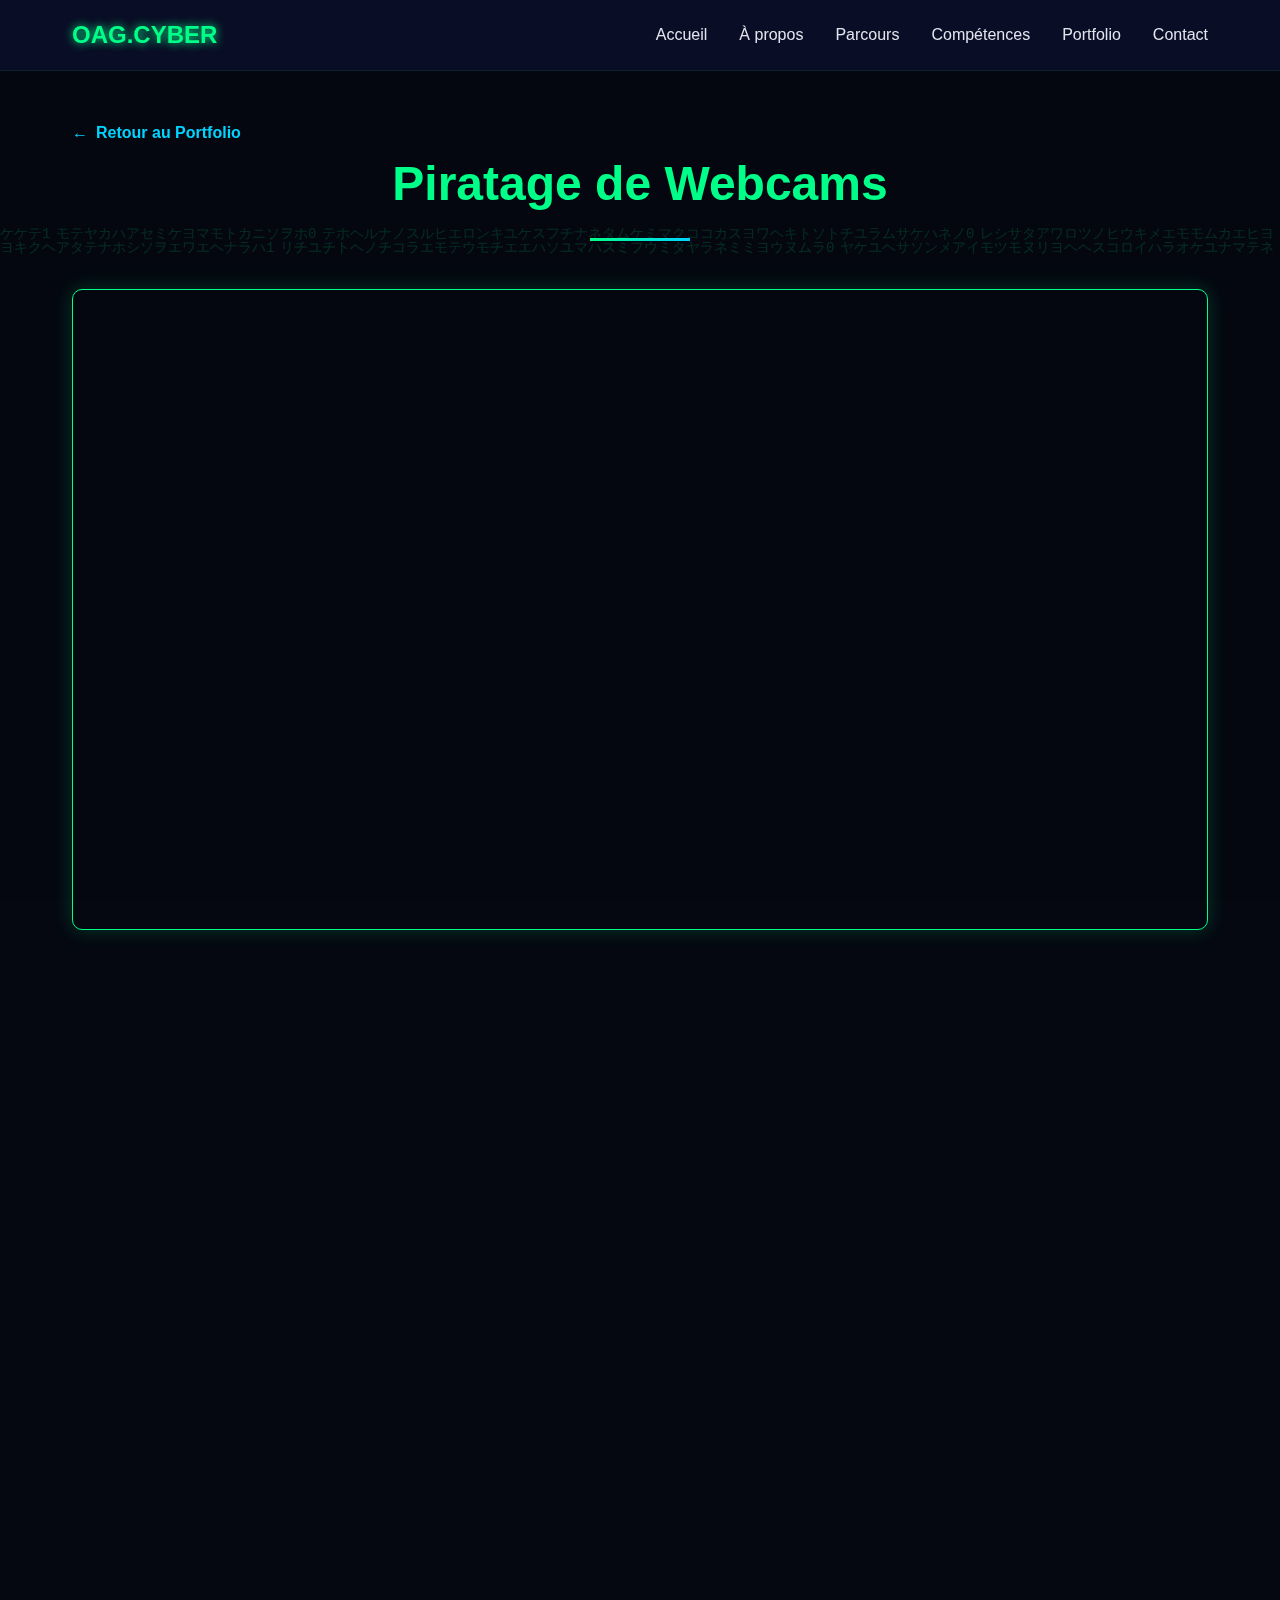
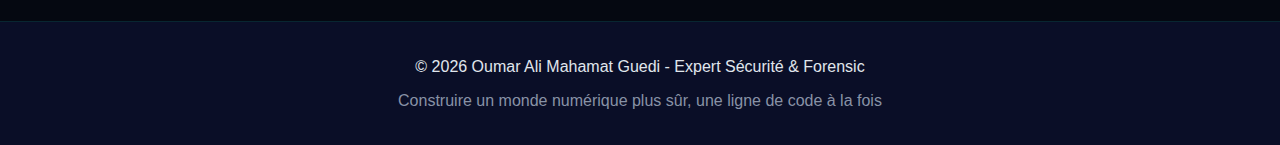
<file: project-webcams.html>
<!DOCTYPE html>
<html lang="fr">

<head>
    <meta charset="UTF-8">
    <meta name="viewport" content="width=device-width, initial-scale=1.0">
    <title>Piratage de Webcams - Oumar Ali Guedi</title>
    <link rel="stylesheet" href="assets/css/style.css">

</head>

<body>
    <canvas id="matrix-canvas"></canvas>

    <div id="header-placeholder"></div>

    <section class="project-detail container">
        <a href="index.html#portfolio" class="back-link">Retour au Portfolio</a>

        <h1 class="section-title">Piratage de Webcams</h1>

        <div class="about-content" style="display: block;">
            <div class="video-container">
                <iframe src="https://www.youtube.com/embed/46LN42Ur9mE?si=StartAt32" title="YouTube video player"
                    frameborder="0"
                    allow="accelerometer; autoplay; clipboard-write; encrypted-media; gyroscope; picture-in-picture; web-share"
                    allowfullscreen></iframe>
            </div>

            <div class="project-meta fade-in">
                <h2 style="color: var(--secondary); margin-bottom: 1rem;">Protégez Votre Vie Privée en Ligne</h2>
                <div class="about-text">
                    <p>📹 Dans cette vidéo démonstrative, j'explique en détail les mécanismes permettant le piratage de
                        webcams via des techniques de phishing au sein d'un réseau local. L'objectif est purement
                        éducatif : comprendre l'attaque pour mieux s'en défendre.</p>
                    <br>
                    <p>🚫 <strong>Points clés abordés :</strong></p>
                    <ul class="skill-items">
                        <li>L'importance de ne jamais cliquer sur des liens suspects.</li>
                        <li>Les dangers d'accorder des autorisations périphériques (caméra/micro) sans vérifier la
                            source.</li>
                        <li>Démonstration des techniques d'ingénierie sociale utilisées pour piéger les victimes.</li>
                    </ul>
                    <br>
                    <p>🛡️ <strong>Prévention :</strong> Je détaille comment vérifier les sources et configurer vos
                        appareils pour éviter les intrusions non autorisées. Un simple clic peut compromettre votre
                        intimité, la vigilance est votre meilleure défense.</p>
                </div>

                <div class="cta-buttons" style="justify-content: flex-start; margin-top: 2rem;">
                    <a href="https://www.youtube.com/watch?v=46LN42Ur9mE" target="_blank" class="btn">Voir sur
                        YouTube</a>
                </div>
            </div>
        </div>
    </section>

    <div id="footer-placeholder"></div>

    <script src="assets/js/components.js"></script>
    <script src="assets/js/main.js"></script>

    <script src="assets/js/main.js" defer></script>
</body>

</html>
</file>
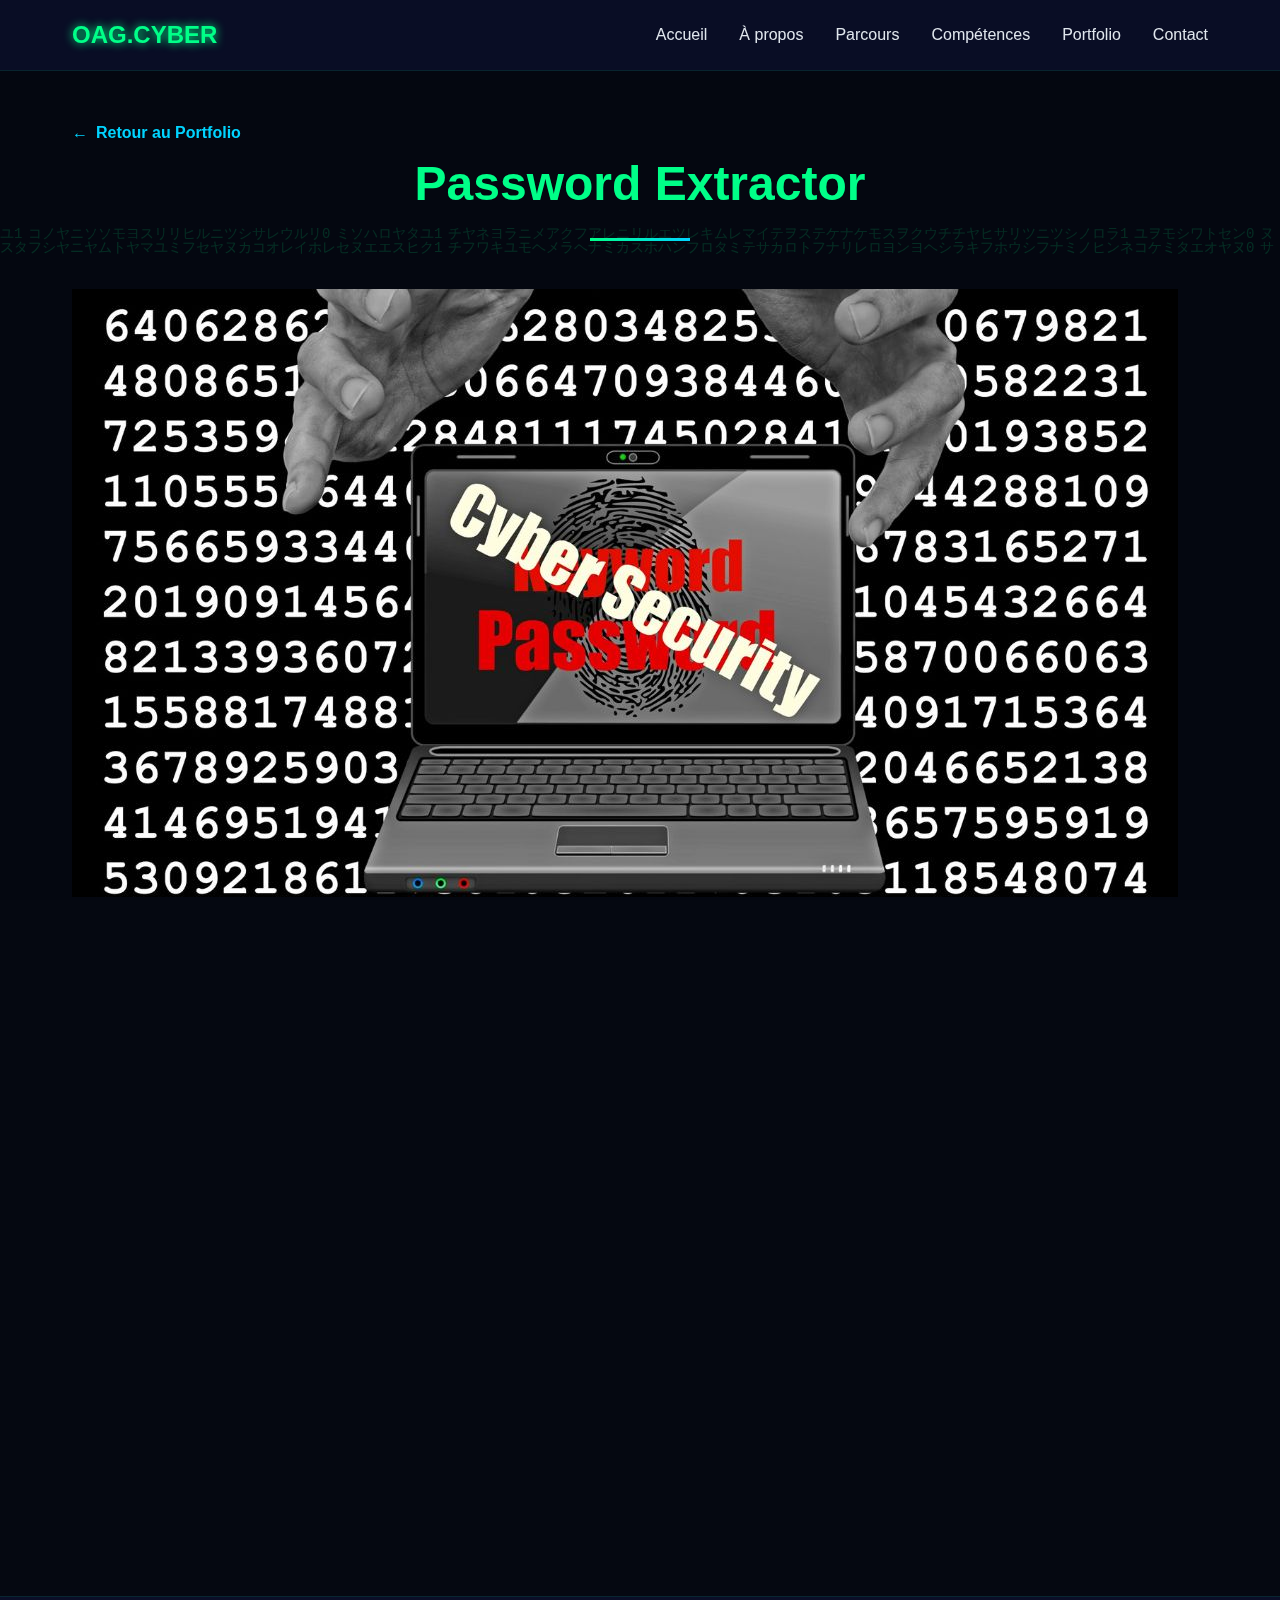
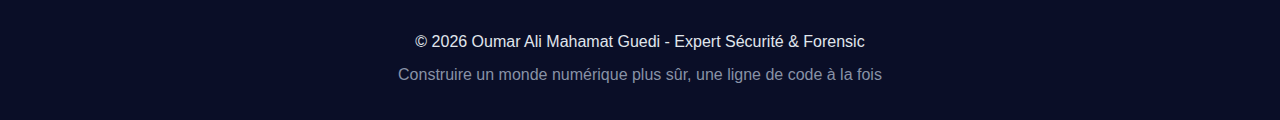
<file: project-wifi.html>
<!DOCTYPE html>
<html lang="fr">

<head>
    <meta charset="UTF-8">
    <meta name="viewport" content="width=device-width, initial-scale=1.0">
    <title>Password Extractor - Oumar Ali Guedi</title>
    <link rel="stylesheet" href="assets/css/style.css">

</head>

<body>
    <canvas id="matrix-canvas"></canvas>

    <div id="header-placeholder"></div>

    <section class="project-detail container">
        <a href="index.html#portfolio" class="back-link">Retour au Portfolio</a>

        <h1 class="section-title">Password Extractor</h1>

        <div class="about-content" style="display: block;">
            <div class="image-container">
                <img src="assets/img/project2.jpg" alt="Password Extractor Script Screenshot">
            </div>

            <div class="project-meta fade-in">
                <h2 style="color: var(--secondary); margin-bottom: 1rem;">Outil d'Audit de Sécurité WiFi</h2>
                <div class="about-text">
                    <p>🔒 <strong>Sécurité des Mots de Passe :</strong> Vous êtes préoccupé par la sécurité de vos mots
                        de passe sur votre PC ? Mon script "Password Extractor" est un outil éducatif puissant conçu
                        pour vous aider à auditer vos propres systèmes.</p>
                    <br>
                    <p>💡 <strong>Fonctionnalités :</strong></p>
                    <ul class="skill-items">
                        <li>Extraction des profils WiFi enregistrés sur la machine locale.</li>
                        <li>Récupération des clés de sécurité (mots de passe) en clair.</li>
                        <li>Démonstration de l'importance du chiffrement et de la protection physique des terminaux.
                        </li>
                    </ul>
                    <br>
                    <p>🌐 <strong>Portabilité :</strong> Conçu pour être simple et clair, cet outil fonctionne sur
                        différents environnements Windows et démontre comment des scripts simples peuvent récupérer des
                        données sensibles si elles ne sont pas correctement protégées.</p>
                </div>

                <div class="cta-buttons" style="justify-content: flex-start; margin-top: 2rem;">
                    <a href="https://github.com/le-marou/Password-Extractor" target="_blank" class="btn">Voir le Code
                        sur GitHub</a>
                </div>
            </div>
        </div>
    </section>

    <div id="footer-placeholder"></div>

    <script src="assets/js/components.js"></script>
    <script src="assets/js/main.js" defer></script>
</body>

</html>
</file>
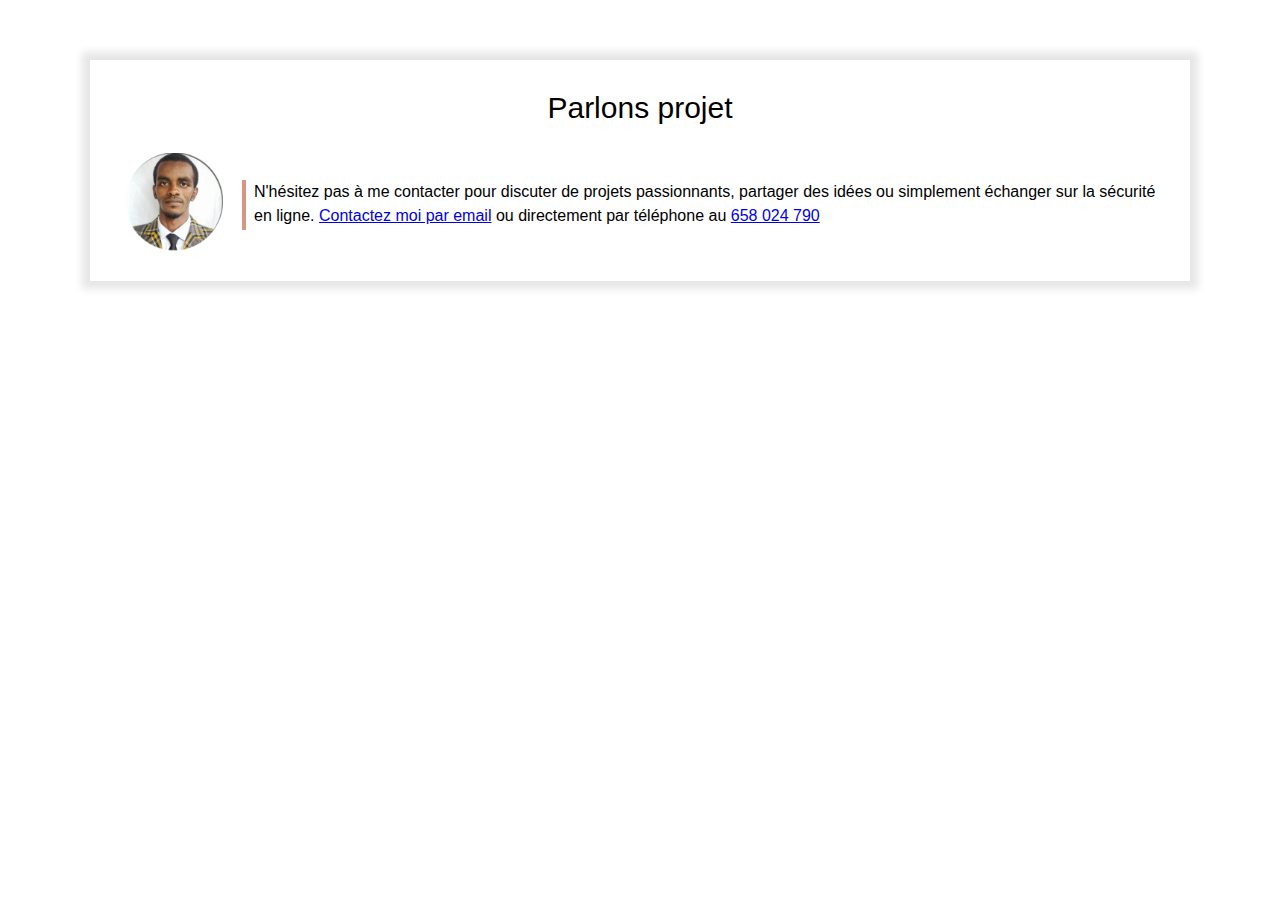
<file: legacy_backup/contact-frame.html>
<!DOCTYPE html>
<html lang="en">
  <head>
    <meta charset="UTF-8" />
    <meta name="viewport" content="width=device-width, initial-scale=1.0" />
    <link rel="stylesheet" href="styles.css" />
  </head>

  <body>
    <div class="section">
      <div class="separateur display-mobile" style="margin-bottom: 30px"></div>
      <div class="frame">
        <p class="frame-title">Parlons projet</p>
        <table style="width: 100%">
          <tr>
            <td valign="top" align="center">
              <img src="profil.png" />
            </td>
            <td>
              <div class="ligne-verticale" style="margin-left: 15px">
                <p>
                  N'hésitez pas à me contacter pour discuter de projets
                  passionnants, partager des idées ou simplement échanger sur la
                  sécurité en ligne.
                  <a
                    href="mailto:oumaraliguedi@gmail.com?subject=Contact%20depuis%mon_site"
                    >Contactez moi par email</a
                  >
                  ou directement par téléphone au
                  <a href="tel:+237658024790">658 024 790</a>
                </p>
              </div>
            </td>
          </tr>
        </table>
      </div>
    </div>
  </body>
</html>
</file>
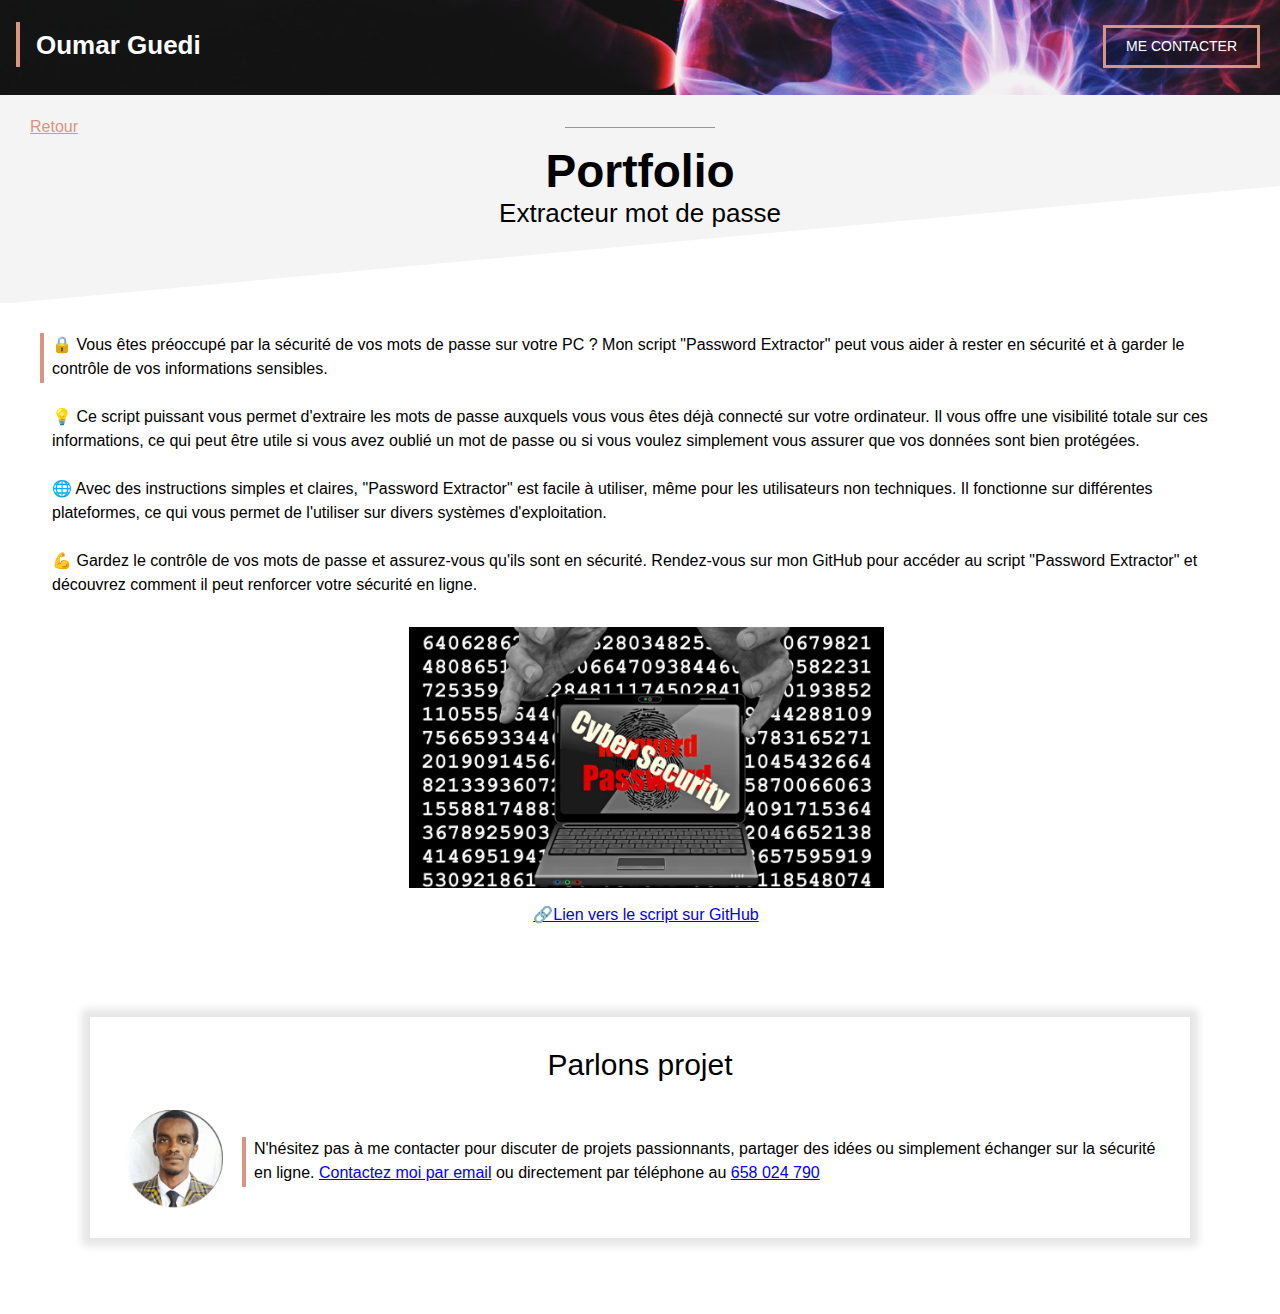
<file: legacy_backup/portfio-script-wifi.html>
<!DOCTYPE html>
<html lang="en">

<head>
    <meta charset="UTF-8" />
    <meta name="viewport" content="width=device-width, initial-scale=1.0" />
    <title>Script Wifi</title>
    <link rel="stylesheet" href="styles.css" />
</head>

<body>
    <!--Header-->
    <div class="portfio-header-script">
        <div class="ligne-verticale" style="margin-left: 16px; margin-top: 22px; height: 45px">
            <p class="portfio-header-titre">Oumar Guedi</p>
        </div>
        <a class="contacte-bouton" style="color: white; position: absolute; right: 20px; top: 10px" href="https://le-marou.github.io/Mon_Site_Web/">ME
            CONTACTER</a>
    </div>

    <!--SECTION GRISE TITLE-->
    <div class="section section-grise1" style="padding-top: 20px">
        <a href="index.html" class="portfolio-retour">Retour</a>
        <div class="separateur" style="margin-top: -12px"></div>
        <h1 class="portfolio">Portfolio</h1>
        <h2 class="portfolio">Extracteur mot de passe</h2>
    </div>

    <!--SECTION CONTENU-->
    <div class="section">
        <div class="ligne-verticale">
            <p>
                🔒 Vous êtes préoccupé par la sécurité de vos mots de passe sur votre
                PC ? Mon script "Password Extractor" peut vous aider à rester en
                sécurité et à garder le contrôle de vos informations sensibles.<br><br>💡 Ce
                script puissant vous permet d'extraire les mots de passe auxquels vous
                vous êtes déjà connecté sur votre ordinateur. Il vous offre une
                visibilité totale sur ces informations, ce qui peut être utile si vous
                avez oublié un mot de passe ou si vous voulez simplement vous assurer
                que vos données sont bien protégées.<br><br> 🌐 Avec des instructions simples
                et claires, "Password Extractor" est facile à utiliser, même pour les
                utilisateurs non techniques. Il fonctionne sur différentes
                plateformes, ce qui vous permet de l'utiliser sur divers systèmes
                d'exploitation.<br><br> 💪 Gardez le contrôle de vos mots de passe et
                assurez-vous qu'ils sont en sécurité. Rendez-vous sur mon GitHub pour
                accéder au script "Password Extractor" et découvrez comment il peut
                renforcer votre sécurité en ligne.
            </p>

            <div style="text-align: center; margin-top: 30px">
                <a href="https://github.com/le-marou/Password-Extractor"><img class="portfolio"
                        src="project2.jpg" /></a>
                <a style="display: block; margin-top: 8px" href="https://github.com/le-marou/Password-Extractor">🔗Lien
                    vers le script sur GitHub</a>
            </div>
        </div>
    </div>

    <!--FRAME-->
    <iframe src="contact-frame.html" scrolling="no" />
</body>

</html>
</file>
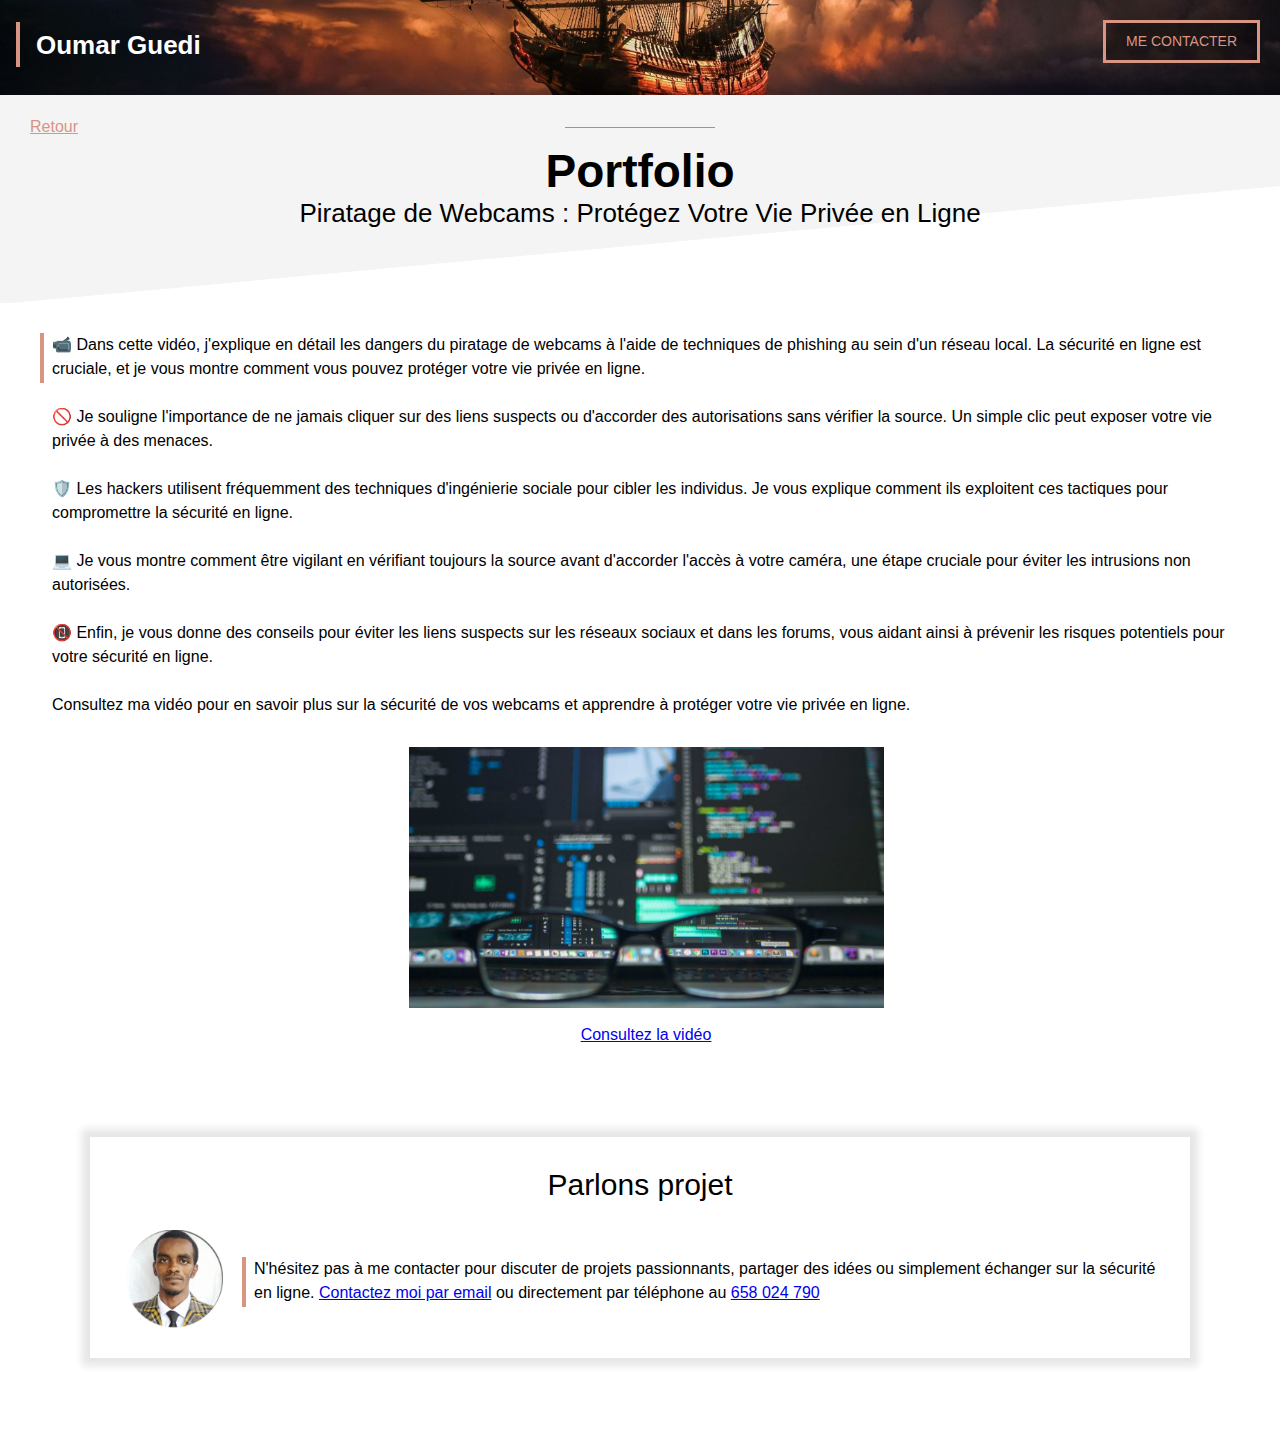
<file: legacy_backup/portfio-site-oumar.html>
<!DOCTYPE html>
<html lang="en">

<head>
    <meta charset="UTF-8">
    <meta name="viewport" content="width=device-width, initial-scale=1.0">
    <title>Video phishing</title>
    <link rel="stylesheet" href="styles.css">
</head>

<body>

    <!--Header-->
    <div class="portfio-header">
        <div class="ligne-verticale" style="margin-left: 16px ; margin-top: 22px; height: 45px;">
            <p class="portfio-header-titre">Oumar Guedi</p>

        </div>
        <a class="contacte-bouton contacte-bouton-portfolio"
            href="https://le-marou.github.io/Mon_Site_Web/">ME CONTACTER</a>

    </div>




    <!--SECTION GRISE TITLE-->
    <div class="section section-grise1" style="padding-top: 20px; ">
        <a href="index.html" class="portfolio-retour">Retour</a>
        <div class="separateur" style="margin-top: -12px;"></div>
        <h1 class="portfolio">Portfolio</h1>
        <h2 class="portfolio">Piratage de Webcams : Protégez Votre Vie Privée en Ligne</h2>
    </div>



    <!--SECTION CONTENU-->
    <div class="section">
        <div class="ligne-verticale">
            <p>
                📹 Dans cette vidéo, j'explique en détail les dangers du piratage de webcams à l'aide de techniques de
                phishing au sein d'un réseau local. La sécurité en ligne est cruciale, et je vous montre comment vous
                pouvez protéger votre vie privée en ligne.
                <br><br>🚫 Je souligne l'importance de ne jamais cliquer sur des liens suspects ou d'accorder des
                autorisations sans vérifier la source. Un simple clic peut exposer votre vie privée à des menaces.
                <br><br>🛡️ Les hackers utilisent fréquemment des techniques d'ingénierie sociale pour cibler les
                individus. Je vous explique comment ils exploitent ces tactiques pour compromettre la sécurité en ligne.
                <br><br>💻 Je vous montre comment être vigilant en vérifiant toujours la source avant d'accorder l'accès
                à votre caméra, une étape cruciale pour éviter les intrusions non autorisées.
                <br><br>📵 Enfin, je vous donne des conseils pour éviter les liens suspects sur les réseaux sociaux et
                dans les forums, vous aidant ainsi à prévenir les risques potentiels pour votre sécurité en ligne.
                <br><br>Consultez ma vidéo pour en savoir plus sur la sécurité de vos webcams et apprendre à protéger
                votre vie privée en ligne.
            </p>


            <div style="text-align: center; margin-top:30px ;">
                <a href="https://www.youtube.com/watch?v=46LN42Ur9mE&t=32s"><img class="portfolio"
                        src="project1.jpg"></a>
                <a style="display: block; margin-top: 8px;"
                    href="https://www.youtube.com/watch?v=46LN42Ur9mE&t=32s">Consultez la vidéo</a>
            </div>

        </div>

    </div>

    <!--FRAME-->


    <iframe src="contact-frame.html" scrolling="no">


</body>

</html>
</file>
<file: assets/css/style.css>
* {
            margin: 0;
            padding: 0;
            box-sizing: border-box;
        }

        :root {
            --primary: #00ff88;
            --secondary: #00d4ff;
            --dark: #0a0e27;
            --darker: #050811;
            --text: #e0e6ed;
            --text-dim: #8892a6;
            --accent: #ff0055;
        }

        html {
            scroll-behavior: smooth;
        }

        body {
            font-family: 'Segoe UI', Tahoma, Geneva, Verdana, sans-serif;
            background: var(--darker);
            color: var(--text);
            overflow-x: hidden;
            line-height: 1.6;
        }

        /* Matrix Background Effect */
        #matrix-canvas {
            position: fixed;
            top: 0;
            left: 0;
            width: 100%;
            height: 100%;
            z-index: 0;
            opacity: 0.15;
        }

        /* Navigation */
        nav {
            position: fixed;
            top: 0;
            width: 100%;
            background: rgba(10, 14, 39, 0.95);
            backdrop-filter: blur(10px);
            z-index: 1000;
            border-bottom: 1px solid rgba(0, 255, 136, 0.1);
        }

        nav .container {
            max-width: 1200px;
            margin: 0 auto;
            padding: 1rem 2rem;
            display: flex;
            justify-content: space-between;
            align-items: center;
        }

        .logo {
            font-size: 1.5rem;
            font-weight: bold;
            color: var(--primary);
            text-shadow: 0 0 10px var(--primary);
        }

        .nav-links {
            display: flex;
            gap: 2rem;
            list-style: none;
        }

        .nav-links a {
            color: var(--text);
            text-decoration: none;
            transition: all 0.3s;
            position: relative;
        }

        .nav-links a:hover {
            color: var(--primary);
        }

        .nav-links a::after {
            content: '';
            position: absolute;
            bottom: -5px;
            left: 0;
            width: 0;
            height: 2px;
            background: var(--primary);
            transition: width 0.3s;
        }

        .nav-links a:hover::after {
            width: 100%;
        }

        /* Hero Section */
        .hero {
            min-height: 100vh;
            display: flex;
            align-items: center;
            justify-content: center;
            position: relative;
            z-index: 1;
            padding: 120px 2rem 5rem 2rem;
            /* Added top padding for navbar clearance */
        }

        .hero-content {
            text-align: center;
            max-width: 800px;
        }

        .glitch {
            font-size: 4rem;
            font-weight: bold;
            color: var(--primary);
            text-transform: uppercase;
            position: relative;
            animation: glitch 3s infinite;
        }

        @keyframes glitch {

            0%,
            90%,
            100% {
                transform: translate(0);
            }

            92% {
                transform: translate(-2px, 2px);
            }

            94% {
                transform: translate(2px, -2px);
            }

            96% {
                transform: translate(-2px, -2px);
            }
        }

        .hero h2 {
            font-size: 2rem;
            margin: 1rem 0;
            color: var(--secondary);
        }

        .hero p {
            font-size: 1.2rem;
            color: var(--text-dim);
            margin: 1.5rem 0;
        }

        .cta-buttons {
            display: flex;
            gap: 1rem;
            justify-content: center;
            margin-top: 2rem;
        }

        .btn {
            padding: 1rem 2rem;
            border: 2px solid var(--primary);
            background: transparent;
            color: var(--primary);
            text-decoration: none;
            font-size: 1rem;
            cursor: pointer;
            transition: all 0.3s;
            position: relative;
            overflow: hidden;
        }

        .btn::before {
            content: '';
            position: absolute;
            top: 0;
            left: -100%;
            width: 100%;
            height: 100%;
            background: var(--primary);
            transition: left 0.3s;
            z-index: -1;
        }

        .btn:hover::before {
            left: 0;
        }

        .btn:hover {
            color: var(--darker);
        }

        .btn-secondary {
            border-color: var(--secondary);
            color: var(--secondary);
        }

        .btn-secondary::before {
            background: var(--secondary);
        }

        /* Section Styles */
        section {
            padding: 5rem 2rem;
            position: relative;
            z-index: 1;
        }

        .container {
            max-width: 1200px;
            margin: 0 auto;
        }

        .section-title {
            font-size: 3rem;
            color: var(--primary);
            margin-bottom: 3rem;
            text-align: center;
            position: relative;
        }

        .section-title::after {
            content: '';
            display: block;
            width: 100px;
            height: 3px;
            background: linear-gradient(90deg, var(--primary), var(--secondary));
            margin: 1rem auto;
        }

        /* About Section */
        .about-content {
            display: grid;
            grid-template-columns: 1fr 1fr;
            gap: 3rem;
            align-items: center;
        }

        .about-text {
            font-size: 1.1rem;
            line-height: 1.8;
        }

        .about-stats {
            display: grid;
            grid-template-columns: repeat(2, 1fr);
            gap: 2rem;
        }

        .stat-card {
            background: rgba(0, 255, 136, 0.05);
            border: 1px solid rgba(0, 255, 136, 0.2);
            padding: 2rem;
            text-align: center;
            transition: all 0.3s;
        }

        .stat-card:hover {
            transform: translateY(-10px);
            border-color: var(--primary);
            box-shadow: 0 10px 30px rgba(0, 255, 136, 0.3);
        }

        .stat-number {
            font-size: 3rem;
            color: var(--primary);
            font-weight: bold;
        }

        .stat-label {
            color: var(--text-dim);
            margin-top: 0.5rem;
        }

        /* Skills Section */
        .skills-grid {
            display: grid;
            grid-template-columns: repeat(auto-fit, minmax(250px, 1fr));
            gap: 2rem;
        }

        .skill-card {
            background: linear-gradient(135deg, rgba(0, 255, 136, 0.05), rgba(0, 212, 255, 0.05));
            border: 1px solid rgba(0, 255, 136, 0.2);
            padding: 2rem;
            transition: all 0.3s;
            position: relative;
            overflow: hidden;
        }

        .skill-card::before {
            content: '';
            position: absolute;
            top: -50%;
            left: -50%;
            width: 200%;
            height: 200%;
            background: linear-gradient(45deg, transparent, rgba(0, 255, 136, 0.1), transparent);
            transform: rotate(45deg);
            transition: all 0.5s;
        }

        .skill-card:hover::before {
            left: 100%;
        }

        .skill-card:hover {
            transform: translateY(-10px);
            border-color: var(--primary);
            box-shadow: 0 20px 40px rgba(0, 255, 136, 0.2);
        }

        .skill-icon {
            font-size: 3rem;
            margin-bottom: 1rem;
        }

        .skill-title {
            font-size: 1.5rem;
            color: var(--primary);
            margin-bottom: 1rem;
        }

        .skill-items {
            list-style: none;
        }

        .skill-items li {
            padding: 0.5rem 0;
            color: var(--text-dim);
        }

        .skill-items li::before {
            content: '▹ ';
            color: var(--primary);
        }

        /* Portfolio Filters */
        .filter-container {
            display: flex;
            justify-content: center;
            gap: 1rem;
            margin-bottom: 2rem;
            flex-wrap: wrap;
        }

        .filter-btn {
            padding: 0.5rem 1.5rem;
            background: rgba(10, 14, 39, 0.5);
            border: 1px solid var(--primary);
            color: var(--primary);
            cursor: pointer;
            transition: all 0.3s;
            font-family: inherit;
            font-size: 1rem;
            border-radius: 5px;
        }

        .filter-btn:hover,
        .filter-btn.active {
            background: var(--primary);
            color: var(--darker);
            box-shadow: 0 0 15px rgba(0, 255, 136, 0.3);
        }

        /* Portfolio Section */
        /* Carousel Styles */
        .carousel-container {
            position: relative;
            max-width: 1200px;
            margin: 0 auto;
            padding: 0 50px;
            /* Space for buttons */
        }

        .carousel-track-container {
            overflow: hidden;
            width: 100%;
        }

        .carousel-track {
            display: flex;
            transition: transform 0.5s ease-in-out;
            gap: 2rem;
            padding: 1rem 0;
            /* Space for hover effects */
        }

        .project-card {
            background: rgba(10, 14, 39, 0.8);
            border: 1px solid rgba(0, 255, 136, 0.2);
            padding: 2rem;
            transition: all 0.3s;
            position: relative;
            flex-shrink: 0;
            width: calc(33.333% - 1.34rem);
            /* 3 items per slide with gap accounting */
        }

        /* Responsive Carousel Items */
        @media (max-width: 968px) {
            .project-card {
                width: calc(50% - 1rem);
                /* 2 items */
            }
        }

        @media (max-width: 600px) {
            .project-card {
                width: 100%;
                /* 1 item */
            }
        }

        .project-card::after {
            content: '';
            position: absolute;
            top: 0;
            left: 0;
            width: 100%;
            height: 100%;
            background: linear-gradient(135deg, rgba(0, 255, 136, 0.1), rgba(0, 212, 255, 0.1));
            opacity: 0;
            transition: opacity 0.3s;
            pointer-events: none;
        }

        .project-card:hover::after {
            opacity: 1;
        }

        .project-card:hover {
            transform: translateY(-10px);
            border-color: var(--primary);
            box-shadow: 0 20px 40px rgba(0, 255, 136, 0.3);
        }

        .carousel-btn {
            position: absolute;
            top: 50%;
            transform: translateY(-50%);
            background: rgba(10, 14, 39, 0.8);
            border: 1px solid var(--primary);
            color: var(--primary);
            font-size: 1.5rem;
            width: 40px;
            height: 40px;
            border-radius: 50%;
            cursor: pointer;
            z-index: 10;
            display: flex;
            align-items: center;
            justify-content: center;
            transition: all 0.3s;
        }

        .carousel-btn:hover {
            background: var(--primary);
            color: var(--darker);
            box-shadow: 0 0 15px rgba(0, 255, 136, 0.5);
        }

        .carousel-btn.prev {
            left: 0;
        }

        .carousel-btn.next {
            right: 0;
        }

        .carousel-btn.hidden {
            opacity: 0;
            pointer-events: none;
        }

        .carousel-nav {
            display: flex;
            justify-content: center;
            gap: 10px;
            margin-top: 1rem;
        }

        .carousel-indicator {
            width: 10px;
            height: 10px;
            border-radius: 50%;
            background: rgba(0, 255, 136, 0.2);
            border: 1px solid var(--primary);
            cursor: pointer;
            transition: all 0.3s;
        }

        .carousel-indicator.current-slide {
            background: var(--primary);
            box-shadow: 0 0 10px var(--primary);
        }

        .project-title {
            font-size: 1.8rem;
            color: var(--secondary);
            margin-bottom: 1rem;
        }

        .project-desc {
            color: var(--text-dim);
            margin-bottom: 1.5rem;
        }

        .project-tags {
            display: flex;
            flex-wrap: wrap;
            gap: 0.5rem;
        }

        .tag {
            background: rgba(0, 255, 136, 0.1);
            border: 1px solid var(--primary);
            padding: 0.3rem 0.8rem;
            font-size: 0.9rem;
            color: var(--primary);
        }

        /* Contact Section */
        .contact-content {
            display: grid;
            grid-template-columns: 1fr 1fr;
            gap: 3rem;
        }

        .contact-info {
            display: flex;
            flex-direction: column;
            gap: 2rem;
        }

        .contact-item {
            display: flex;
            align-items: center;
            gap: 1rem;
            padding: 1.5rem;
            background: rgba(0, 255, 136, 0.05);
            border: 1px solid rgba(0, 255, 136, 0.2);
            transition: all 0.3s;
        }

        .contact-item:hover {
            border-color: var(--primary);
            transform: translateX(10px);
        }

        .contact-icon {
            font-size: 2rem;
            color: var(--primary);
        }

        .contact-details h3 {
            color: var(--secondary);
            margin-bottom: 0.5rem;
        }

        .contact-details a {
            color: var(--text-dim);
            text-decoration: none;
        }

        .contact-details a:hover {
            color: var(--primary);
        }

        .social-links {
            display: flex;
            gap: 1rem;
            margin-top: 2rem;
        }

        .social-link {
            width: 50px;
            height: 50px;
            display: flex;
            align-items: center;
            justify-content: center;
            border: 2px solid var(--primary);
            color: var(--primary);
            text-decoration: none;
            font-size: 1.5rem;
            transition: all 0.3s;
        }

        .social-link:hover {
            background: var(--primary);
            color: var(--darker);
            transform: translateY(-5px);
        }

        .social-link svg {
            width: 24px;
            height: 24px;
            fill: currentColor;
            transition: transform 0.3s;
        }

        .social-link:hover svg {
            transform: scale(1.15);
        }

        /* Footer */
        footer {
            background: var(--dark);
            padding: 2rem;
            text-align: center;
            border-top: 1px solid rgba(0, 255, 136, 0.1);
        }

        /* Responsive */
        @media (max-width: 768px) {
            .nav-links {
                display: none;
            }

            .glitch {
                font-size: 2.5rem;
            }

            .hero h2 {
                font-size: 1.5rem;
            }

            .about-content,
            .contact-content {
                grid-template-columns: 1fr;
            }

            .cta-buttons {
                flex-direction: column;
            }
        }

        /* Scroll Animations */
        .fade-in {
            opacity: 0;
            transform: translateY(30px);
            animation: fadeIn 0.8s forwards;
        }

        @keyframes fadeIn {
            to {
                opacity: 1;
                transform: translateY(0);
            }
        }

        /* Profile Image Effects from Anti Copi V1 */
        .hero-content {
            display: grid;
            grid-template-columns: 1fr 1fr;
            gap: 8rem;
            max-width: 1200px;
            align-items: center;
            width: 100%;
            text-align: left;
            /* Override default center alignment */
            position: relative;
            z-index: 2;
        }

        @media (max-width: 968px) {
            .hero-content {
                grid-template-columns: 1fr;
                text-align: center;
                /* Revert to center for mobile stack */
                gap: 4rem;
                /* Smaller gap on mobile */
            }

            .cta-buttons {
                justify-content: center !important;
                /* Force center buttons on mobile */
            }

            .hero-text {
                order: 2;
                /* Image first on mobile? Optional, keeping text first usually better for SEO/UX but visually image first is nice. maintaining specific order: text first based on current HTML flow */
                z-index: 2;
                position: relative;
            }
        }

        .profile-img-container {
            position: relative;
            width: 320px;
            /* Reduced from 400px to prevent rotation overlap */
            height: 320px;
            margin: 0 auto;
            z-index: 1;
        }

        .profile-img-container::before {
            content: '';
            position: absolute;
            top: -10px;
            left: -10px;
            right: -10px;
            bottom: -10px;
            border: 2px solid var(--primary);
            animation: rotate 20s linear infinite;
        }

        .profile-img-container::after {
            content: '';
            position: absolute;
            top: -20px;
            left: -20px;
            right: -20px;
            bottom: -20px;
            border: 2px solid var(--secondary);
            animation: rotate 15s linear infinite reverse;
        }

        @keyframes rotate {
            from {
                transform: rotate(0deg);
            }

            to {
                transform: rotate(360deg);
            }
        }

        .profile-img {
            width: 100%;
            height: 100%;
            object-fit: cover;
            border-radius: 10px;
            border: 3px solid var(--primary);
            box-shadow: 0 0 30px rgba(0, 255, 136, 0.3);
            position: relative;
            z-index: 1;
        }

        .about-image {
            position: relative;
        }

        .about-img {
            width: 100%;
            max-width: 500px;
            border-radius: 10px;
            border: 3px solid var(--primary);
            box-shadow: 0 0 30px rgba(0, 255, 136, 0.2);
        }


        /* Mobile Menu Styles */
        .menu-toggle {
            display: none;
            flex-direction: column;
            gap: 5px;
            cursor: pointer;
            z-index: 1001;
        }

        .menu-toggle span {
            width: 25px;
            height: 3px;
            background: var(--primary);
            transition: all 0.3s;
        }

        .menu-toggle.active span:nth-child(1) {
            transform: rotate(45deg) translate(8px, 8px);
        }

        .menu-toggle.active span:nth-child(2) {
            opacity: 0;
        }

        .menu-toggle.active span:nth-child(3) {
            transform: rotate(-45deg) translate(7px, -6px);
        }

        @media (max-width: 968px) {
            .nav-links {
                display: flex;
                /* Override display:none if set elsewhere, we control visibility via position */
                position: fixed;
                top: 0;
                right: -100%;
                height: 100vh;
                width: 70%;
                background: rgba(10, 14, 39, 0.98);
                backdrop-filter: blur(10px);
                flex-direction: column;
                padding: 5rem 2rem;
                transition: right 0.3s;
                border-left: 1px solid rgba(0, 255, 136, 0.2);
                z-index: 999;
            }

            .nav-links.active {
                right: 0;
            }

            .menu-toggle {
                display: flex;
            }
        }

        /* Fix Profile Image Responsiveness */
        @media (max-width: 480px) {
            section {
                padding: 4rem 1rem;
            }

            .profile-img-container {
                width: 100%;
                max-width: 280px;
                /* Slightly smaller to fit 320px screens with padding */
                height: auto;
                aspect-ratio: 1/1;
            }

            .logo {
                font-size: 1.2rem;
            }

            .cta-buttons {
                flex-wrap: wrap;
            }

            .btn {
                width: 100%;
                text-align: center;
            }
        }

        /* --- Article & Project Page Styles --- */
        .project-detail,
        .project-details {
            padding-top: 120px;
        }

        .article-content {
            max-width: 800px;
            margin: 0 auto;
            color: var(--text);
            line-height: 1.8;
            font-size: 1.1rem;
        }

        .article-content h3 {
            color: var(--secondary);
            margin-top: 2.5rem;
            margin-bottom: 1rem;
            font-size: 1.5rem;
        }

        .article-content p {
            margin-bottom: 1.5rem;
        }

        /* Code Blocks */
        .code-block {
            background: rgba(10, 14, 39, 0.95);
            border: 1px solid var(--primary);
            border-radius: 5px;
            padding: 1.5rem;
            margin: 1.5rem 0;
            overflow-x: auto;
            font-family: 'Consolas', 'Monaco', monospace;
            position: relative;
        }

        .code-block::before {
            content: attr(data-lang);
            position: absolute;
            top: 0;
            right: 0;
            background: var(--primary);
            color: var(--darker);
            padding: 2px 10px;
            font-size: 0.8rem;
            font-weight: bold;
            border-bottom-left-radius: 5px;
        }

        .code-line {
            display: block;
            color: #d4d4d4;
        }

        .code-comment {
            color: #6a9955;
        }

        .code-command {
            color: var(--primary);
        }

        /* Warning Box */
        .warning-box {
            background: rgba(255, 0, 85, 0.1);
            border-left: 4px solid var(--accent);
            padding: 1.5rem;
            margin: 2rem 0;
        }

        /* Images */
        .project-img {
            width: 100%;
            border-radius: 10px;
            border: 1px solid var(--primary);
            margin: 2rem 0;
            box-shadow: 0 0 20px rgba(0, 255, 136, 0.1);
        }

        .article-img {
            width: 100%;
            border-radius: 5px;
            border: 1px solid #333;
            margin: 1.5rem 0;
        }

        /* Navigation Helpers */
        .breadcrumb {
            margin-bottom: 2rem;
            color: var(--text-dim);
        }

        .breadcrumb a,
        .back-link {
            color: var(--secondary);
            text-decoration: none;
            font-weight: bold;
            display: inline-flex;
            align-items: center;
        }

        .breadcrumb a:hover,
        .back-link:hover {
            color: var(--primary);
        }

        .back-link::before {
            content: '←';
            margin-right: 0.5rem;
        }

        /* Video Container */
        .video-container {
            position: relative;
            padding-bottom: 56.25%;
            /* 16:9 */
            height: 0;
            overflow: hidden;
            border-radius: 10px;
            border: 1px solid var(--primary);
            box-shadow: 0 0 20px rgba(0, 255, 136, 0.2);
            margin: 2rem 0;
        }

        .video-container iframe {
            position: absolute;
            top: 0;
            left: 0;
            width: 100%;
            height: 100%;
        }

        .project-meta {
            margin-top: 2rem;
            padding: 2rem;
            background: rgba(0, 255, 136, 0.05);
            border: 1px solid rgba(0, 255, 136, 0.2);
            border-radius: 5px;
        }
</file>
<file: legacy_backup/styles.css>
* {
  box-sizing: border-box;
}

:root {
  --color1: #d89582;
  --color2: #f4f4f4;
}

body {
  margin: 0;
  font-family: Arial, Helvetica, sans-serif;
  line-height: 1.5;
}

iframe {
  width: 100%;
  border: none;
  height: 350px;
}

div.cover {
  background: url(cover_overlay.png) no-repeat center/100% 100%,
    url(cover.jpg) no-repeat center/cover;
  height: 360px;
  position: relative;
}

img.cover_profile {
  height: 100px;
  position: relative;
  left: 50%;
  margin-left: -50px;
  margin-top: 50px;
}
h1 {
  color: white;
  text-align: center;
  font-size: 42px;
  margin-top: 10px;
  margin-bottom: 0px;
}
div.cover p {
  color: lightgray;
  text-align: center;
  margin-top: 8px;
  font-size: 14px;
}

div.cover-contact {
  position: absolute;
  left: 10px;
  top: 20px;
  border-left: 4px solid var(--color1);
  padding-left: 8px;
}

div.cover-contact p {
  text-align: left;
  margin-top: 0px;
  margin-bottom: 0px;
}

div.cover-contact p:first-child {
  margin-bottom: 14px;
}

div.cover-contact * {
  color: white;
  font-size: 14px;
}

a.contacte-bouton {
  color: var(--color1);
  border: 3px solid var(--color1);
  padding: 8px 20px;
  text-decoration: none;
  background-color: #00000040;
  display: inline-block;
  margin-top: 15px;
  font-size: 14px;
}

a.contacte-bouton-portfolio {
  position: absolute;
  right: 20px;
  top: 5px;
}

#contacte-bouton {
  text-align: center;
}

a.contacte-bouton:hover {
  color: white;
  border: 3px solid white;
}

.section {
  padding-left: 40px;
  padding-right: 40px;
  padding-top: 30px;
  padding-bottom: 30px;
  overflow: auto;
}

div.section-grise1 {
  background: url(triangle2white.svg) no-repeat center bottom -1px/100%;
  background-color: var(--color2);
  padding-bottom: 70px;
}
div.section-grise2 {
  background: url(triangle1white.svg) no-repeat center top/100%;
  background-color: var(--color2);
  padding-top: 80px;
}
h2 {
  text-align: center;
  font-size: 34px;
  margin-top: 0px;
}
.separateur {
  background-color: #979797;
  height: 1px;
  width: 150px;
  position: relative;
  left: 50%;
  margin-left: -75px;
}
div.section-grise1 p {
  font-size: 22px;
  color: #656565;
  text-align: center;
  max-width: 450px;
  margin-left: auto;
  margin-right: auto;
}
img.col-contenu {
  width: 40%;
}

div.col-contenu {
  width: 60%;
  padding-left: 16px;
}
.float-right {
  float: right;
}

div.ligne-verticale {
  border-left: 4px solid var(--color1);
  padding-left: 8px;
  height: 50px;
  display: inline-block;
}

div.ligne-verticale p {
  margin-top: 0;
}

div.barre-verticale {
  height: 50px;
  width: 4px;
  background-color: var(--color1);
  margin-right: 8px;
}
.col-portfolio {
  width: 47%;
}

div.frame {
  margin: 30px 50px;
  padding: 20px 30px;
  background-color: white;
  box-shadow: 0px 0px 8px 8px rgba(0, 0, 0, 0.1);
}

div.frame img {
  width: 100px;
}
p.frame-title {
  font-size: 30px;
  margin-top: 5px;
  margin-bottom: 20px;
  text-align: center;
}

/*  portfio */

.portfio-header {
  height: 95px;
  background: url(header.jpg) no-repeat center/cover;
  position: relative;
}

.portfio-header-script {
  height: 95px;
  background: url(header-script.jpg) no-repeat center/cover;
  position: relative;
}

.portfio-header-titre {
  color: white;
  font-size: 26px;
  font-weight: bold;
  padding-top: 4px;
  padding-left: 8px;
}

h1.portfolio {
  font-size: 46px;
  color: black;
  line-height: 1;
  padding-top: 10px;
}

h2.portfolio {
  font-size: 26px;
  color: black;
  font-weight: normal;
  margin-bottom: 0;
}

.portfolio-retour {
  color: var(--color1);
  margin-left: -10px;
}
img.portfolio {
  width: 70%;
  max-width: 475px;
}
.display-mobile {
  display: none;
}

/*responsive */

@media only screen and (max-width: 767px) {
  img.cover_profile {
    height: 90px;
    margin-top: 75px;
  }
  h1 {
    font-size: 38px;
    margin-top: 6px;
    margin-bottom: 0px;
  }
  div.cover p {
    margin-top: 2px;
    font-size: 13px;
  }

  .section {
    padding-left: 20px;
    padding-right: 20px;
  }

  div.section-grise1 {
    padding-bottom: 40px;
  }
  h2 {
    font-size: 30px;
  }

  img.col-contenu {
    width: 100%;
  }

  div.col-contenu {
    width: 100%;
    padding-left: 0px;
    margin-top: 20px;
  }

  .col-portfolio {
    width: 100%;
    margin-bottom: 20px;
  }

  div.frame {
    margin: 0px 0px;
    padding: 0px 0px;
    box-shadow: none;
  }

  div.frame img {
    width: 70px;
  }

  /*portfolio-mobile*/

  .portfio-header-titre {
    font-size: 19px;
    padding-top: 10px;
    padding-left: 4px;
  }

  a.contacte-bouton {
    padding: 7px 12px;
    margin-top: 19px;
    font-size: 12px;
  }
  a.contacte-bouton-portfolio {
    right: 12px;
  }
  h1.portfolio {
    font-size: 40px;
  }

  h2.portfolio {
    font-size: 22px;
  }

  img.portfolio {
    width: 100%;
  }
  .display-mobile {
    display: block;
  }
}
</file>
